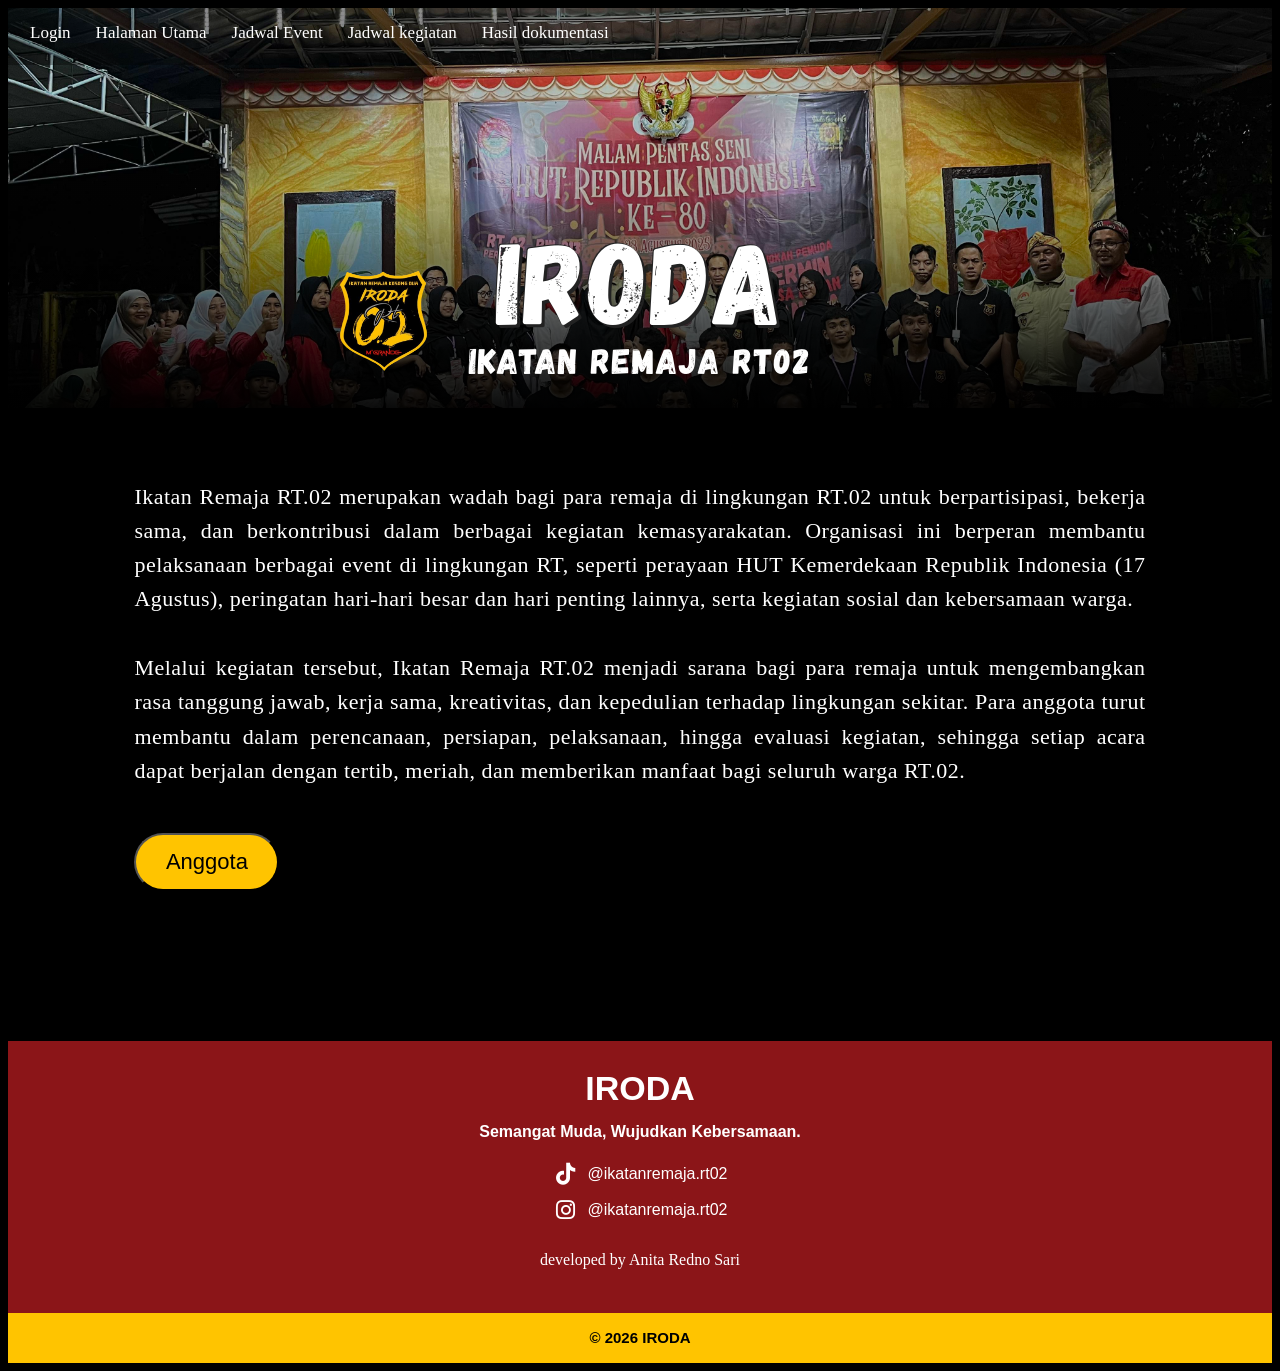
<file: index.html>
<!DOCTYPE html>
<html lang="id">
<head>
    <meta charset="UTF-8">
    <meta name="viewport" content="width=device-width, initial-scale=1.0">

    <title>IRODA - Ikatan Remaja RT.02</title>

    <link rel="stylesheet" href="css/style.css">
    <link
    rel="stylesheet"
    href="https://cdnjs.cloudflare.com/ajax/libs/font-awesome/6.5.2/css/all.min.css"
>
</head>

<body>

    <!-- ================= NAVBAR ================= -->
    <header class="navbar">

    <div class="navbar-scroll">

        <nav class="nav-menu">

            <a href="login.html" id="authButton">
    Login
            </a>

            <a href="index.html" class="active">
                Halaman Utama
            </a>

            <a href="jadwal-event.html">
                Jadwal Event
            </a>

            <a href="jadwal-kegiatan.html">
                Jadwal kegiatan
            </a>

            <a href="dokumentasi.html">
                Hasil dokumentasi
            </a>

        </nav>

    </div>

    </header>
    <!-- ================= HERO ================= -->
    <section class="hero">

        <div class="hero-overlay"></div>

        <div class="hero-content">

            <img
                src="assets/images/logo.png"
                alt="Logo IRODA"
                class="logo"
            >

            <div class="hero-title">
                <h1>IRODA</h1>
                <h2>IKATAN REMAJA RT02</h2>
            </div>

        </div>

    </section>


    <!-- ================= TENTANG IRODA ================= -->
    <main>

        <section class="about">

            <p>
                Ikatan Remaja RT.02 merupakan wadah bagi para remaja di
                lingkungan RT.02 untuk berpartisipasi, bekerja sama, dan
                berkontribusi dalam berbagai kegiatan kemasyarakatan.
                Organisasi ini berperan membantu pelaksanaan berbagai event
                di lingkungan RT, seperti perayaan HUT Kemerdekaan Republik
                Indonesia (17 Agustus), peringatan hari-hari besar dan hari
                penting lainnya, serta kegiatan sosial dan kebersamaan warga.
            </p>

            <p>
                Melalui kegiatan tersebut, Ikatan Remaja RT.02 menjadi sarana
                bagi para remaja untuk mengembangkan rasa tanggung jawab,
                kerja sama, kreativitas, dan kepedulian terhadap lingkungan
                sekitar. Para anggota turut membantu dalam perencanaan,
                persiapan, pelaksanaan, hingga evaluasi kegiatan, sehingga
                setiap acara dapat berjalan dengan tertib, meriah, dan
                memberikan manfaat bagi seluruh warga RT.02.
            </p>


            <!-- ================= BUTTON ================= -->
            <div class="about-buttons">

    <button
    type="button"
    class="btn"
    id="memberButton"
>
    Anggota
    </button>
                
            </div>

        </section>

    </main>
<!-- =========================
     MODAL ANGGOTA
========================= -->

<dialog
    id="memberModal"
    class="member-modal"
>

    <div class="member-box">

        <button
            type="button"
            id="closeMember"
            class="member-close"
            aria-label="Tutup"
        >
            ×
        </button>


        <div class="member-header">

            <img
                src="assets/images/logo.png"
                alt="Logo IRODA"
            >

            <div>

                <h2>
                    IRODA
                </h2>

                <p>
                    IKATAN REMAJA RT02
                </p>

            </div>

        </div>


        <div class="member-content">


            <!-- KETUA -->

            <div class="member-group">

                <h3>
                    KETUA
                </h3>

                <p>
                    Shella
                </p>

            </div>


            <!-- SEKRETARIS -->

            <div class="member-group">

                <h3>
                    SEKRETARIS
                </h3>

                <p>
                    Muthi
                </p>

            </div>

            <!-- ANGGOTA -->

            <div class="member-group">

                <h3>
                    ANGGOTA
                </h3>

                <p>
                    Geva
                </p>
                <p>
                    Bintang
                </p>
                <p>
                    Afan
                </p>
                <p>
                    Rasya
                </p>
                <p>
                    Pian
                </p>
                <p>
                    Tiara
                </p>
                <p>
                    Billy
                </p>
                <p>
                    Nayla
                </p>
                <p>
                    Azam
                </p>
                <p>
                    Yoga
                </p>
                <p>
                    Petra
                </p>
                <p>
                    Eca
                </p>
                <p>
                    Ikhwan
                </p>
                <p>
                    Vina
                </p>
                <p>
                    Mutiara
                </p>
                <p>
                    Senza
                </p>
                <p>
                    Tiara
                </p>
                <p>
                    Siska
                </p>
                <p>
                    Zeni
                </p>

            </div>
            


            <!-- PDD -->

            <div class="member-group">

                <h3>
                    PDD
                </h3>

                <p>
                    Paiz 
                </p>

                <p>
                    Anita
                </p>

                <p>
                    Fajry
                </p>

                <p>
                    Nabil
                </p>
                


            </div>


        </div>

    </div>

</dialog>

<footer class="footer">

    <h2>IRODA</h2>

    <p class="slogan">
        Semangat Muda, Wujudkan Kebersamaan.
    </p>

    <div class="social">

    <a href="https://www.tiktok.com/@ikatanremaja.rt02?_r=1&_t=ZS-98zxFyqkbas"
       class="social-link"
       target="_blank"
       rel="noopener noreferrer">

        <i class="fa-brands fa-tiktok"></i>
        <span>@ikatanremaja.rt02</span>

    </a>


    <a href="https://www.instagram.com/ikatanremaja.rt02?igsh=MWN1enNiNXJneHhqZg==&igsi=MWN1enNiNXJneHhqZg=="
       class="social-link"
       target="_blank"
       rel="noopener noreferrer">

        <i class="fa-brands fa-instagram"></i>
        <span>@ikatanremaja.rt02</span>

    </a>
    <p>
        developed by Anita Redno Sari
    </p>

    </div>

    <div class="copyright">
        © 2026 IRODA
    </div>

</footer>

    <script>
    const authButton = document.getElementById("authButton");

    const isLoggedIn =
        localStorage.getItem("isLoggedIn") === "true";

    if (isLoggedIn) {

        authButton.textContent = "Dashboard";
        authButton.href = "dashboard.html";

    } else {

        authButton.textContent = "Login";
        authButton.href = "login.html";

    }






const memberButton =
    document.getElementById("memberButton");

const memberModal =
    document.getElementById("memberModal");

const closeMember =
    document.getElementById("closeMember");


memberButton.addEventListener(
    "click",
    function () {

        memberModal.showModal();

    }
);


closeMember.addEventListener(
    "click",
    function () {

        memberModal.close();

    }
);


// Klik area luar untuk menutup

memberModal.addEventListener(
    "click",
    function (event) {

        if (
            event.target === memberModal
        ) {

            memberModal.close();

        }

    }
);

    </script>
    
</body>
</html>
</file>
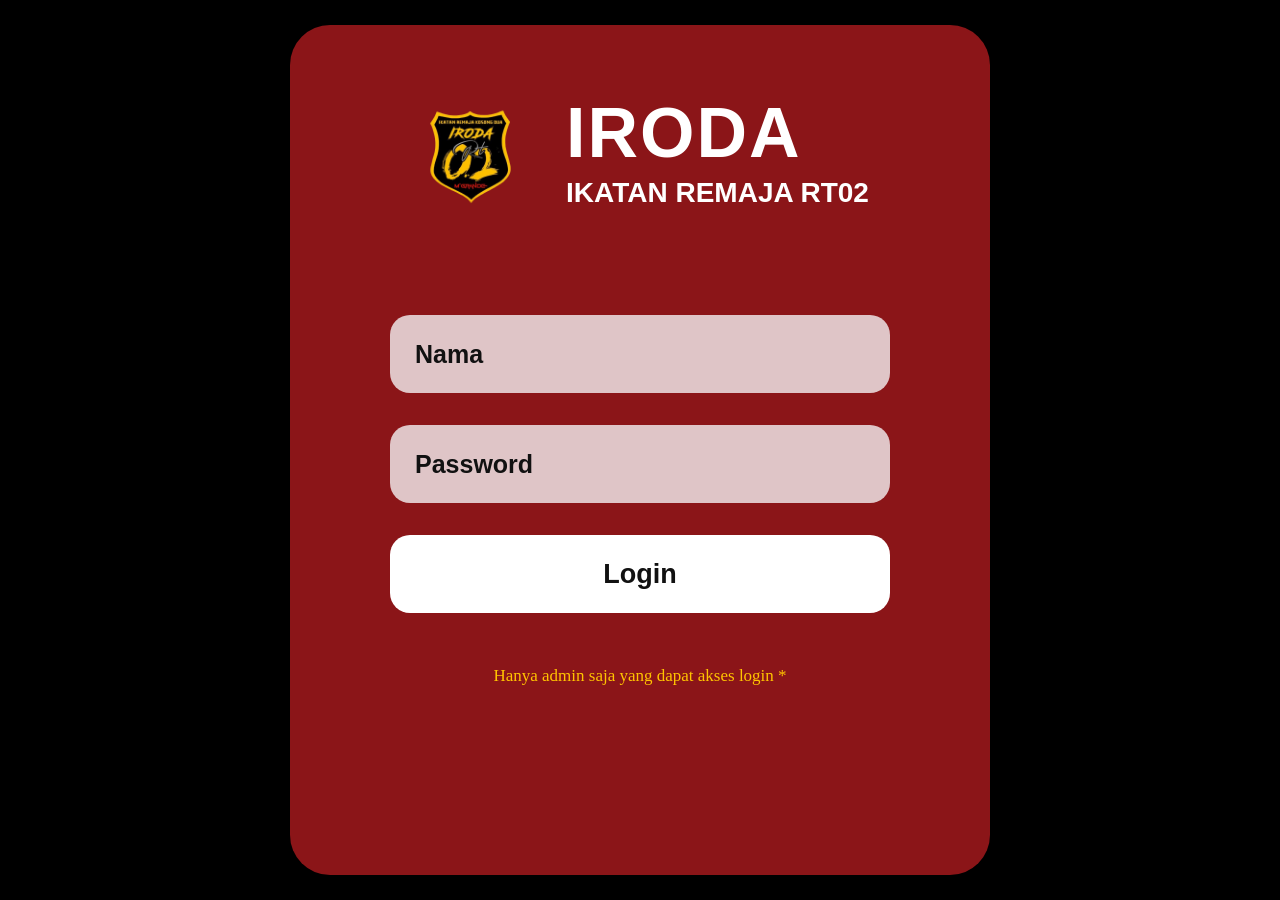
<file: dashboard.html>
<!DOCTYPE html>
<html lang="id">

<head>

    <meta charset="UTF-8">

    <meta
        name="viewport"
        content="width=device-width, initial-scale=1.0"
    >

    <title>Dashboard - IRODA</title>

    <link
        rel="stylesheet"
        href="css/dashboard.css"
    >

    <link
        rel="stylesheet"
        href="https://cdnjs.cloudflare.com/ajax/libs/font-awesome/6.5.2/css/all.min.css"
    >

</head>


<body>

<div class="layout">


    <!-- =========================
         SIDEBAR
    ========================= -->

    <aside class="sidebar">


        <div class="brand">

            <img
                src="assets/images/logo.png"
                alt="Logo IRODA"
            >

            <div class="brand-text">

                <h2>IRODA</h2>

                <span>IKATAN REMAJA RT02</span>

            </div>

        </div>


        <nav>

            <a
                href="dashboard.html"
                class="active"
            >
                <i class="fa-solid fa-house"></i>
                <span>Dashboard</span>
            </a>


            <a href="index.html">

                <i class="fa-solid fa-globe"></i>
                <span>Halaman Utama</span>

            </a>


            <a href="event.html">

                <i class="fa-solid fa-folder"></i>
                <span>Dokumentasi</span>

            </a>

            <a href="jadwal-admin.html">

    <i class="fa-solid fa-calendar-days"></i>

    <span>Jadwal Kegiatan</span>

            </a>
            
        </nav>


        <button
            id="logoutButton"
            class="logout"
        >

            <i class="fa-solid fa-right-from-bracket"></i>

            <span>Logout</span>

        </button>


    </aside>



    <!-- =========================
         CONTENT
    ========================= -->

    <main class="content">


        <!-- HEADER -->

        <header class="topbar">


            <div>

                <h1>Dashboard</h1>

                <p>
                    Kelola dokumentasi IRODA.
                </p>

            </div>


            <div class="admin">

                <div
                    class="avatar"
                    id="avatar"
                >
                    A
                </div>


                <div>

                    <strong id="adminName">
                        Admin
                    </strong>

                    <span>
                        Administrator
                    </span>

                </div>

            </div>


        </header>



        <!-- =========================
             WELCOME
        ========================= -->

        <section class="welcome">

            <span>
                IRODA
            </span>

            <h2>
                Halo, <b id="welcomeName">Admin</b>.
            </h2>

        </section>



        <!-- =========================
             STATISTICS
        ========================= -->

        <section class="stats">

    <div class="stat-card">

        <div class="stat-icon">
            <i class="fa-solid fa-folder"></i>
        </div>

        <div>
            <span>
                Total Event
            </span>

            <strong id="totalEvents">
                0
            </strong>
        </div>

    </div>


    <div class="stat-card">

        <div class="stat-icon">
            <i class="fa-solid fa-calendar-days"></i>
        </div>

        <div>
            <span>
                Total Jadwal
            </span>

            <strong id="totalSchedules">
                0
            </strong>
        </div>

    </div>


    <div class="stat-card">

        <div class="stat-icon">
            <i class="fa-solid fa-calendar"></i>
        </div>

        <div>
            <span>
                Tahun
            </span>

            <strong id="totalYears">
                0
            </strong>
        </div>

    </div>

        </section>


        <!-- =========================
             EVENT TERBARU
        ========================= -->

        <section class="documentation">

    <div class="section-header">

        <div>

            <h2>
                Event Terbaru
            </h2>

            <p>
                Dokumentasi terbaru.
            </p>

        </div>


        <a
            href="event.html"
            class="primary-button"
        >

            <i class="fa-solid fa-folder-open"></i>

            Dokumentasi

        </a>

    </div>


    <div id="recentEvents">

        <div class="loading">
            Memuat event...
        </div>

    </div>

</section>


<!-- =========================
     JADWAL TERBARU
========================= -->

<section class="documentation">

    <div class="section-header">

        <div>

            <h2>
                Jadwal Kegiatan
            </h2>

            <p>
                Jadwal kegiatan IRODA terbaru.
            </p>

        </div>


        <a
            href="jadwal-admin.html"
            class="primary-button"
        >

            <i class="fa-solid fa-calendar-days"></i>

            Jadwal Kegiatan

        </a>

    </div>


    <div id="recentSchedules">

        <div class="loading">
            Memuat jadwal...
        </div>

    </div>

</section>


    </main>


</div>


<script src="js/auth-guard.js"></script>
<script src="js/dashboard.js"></script>

</body>

</html>
</file>
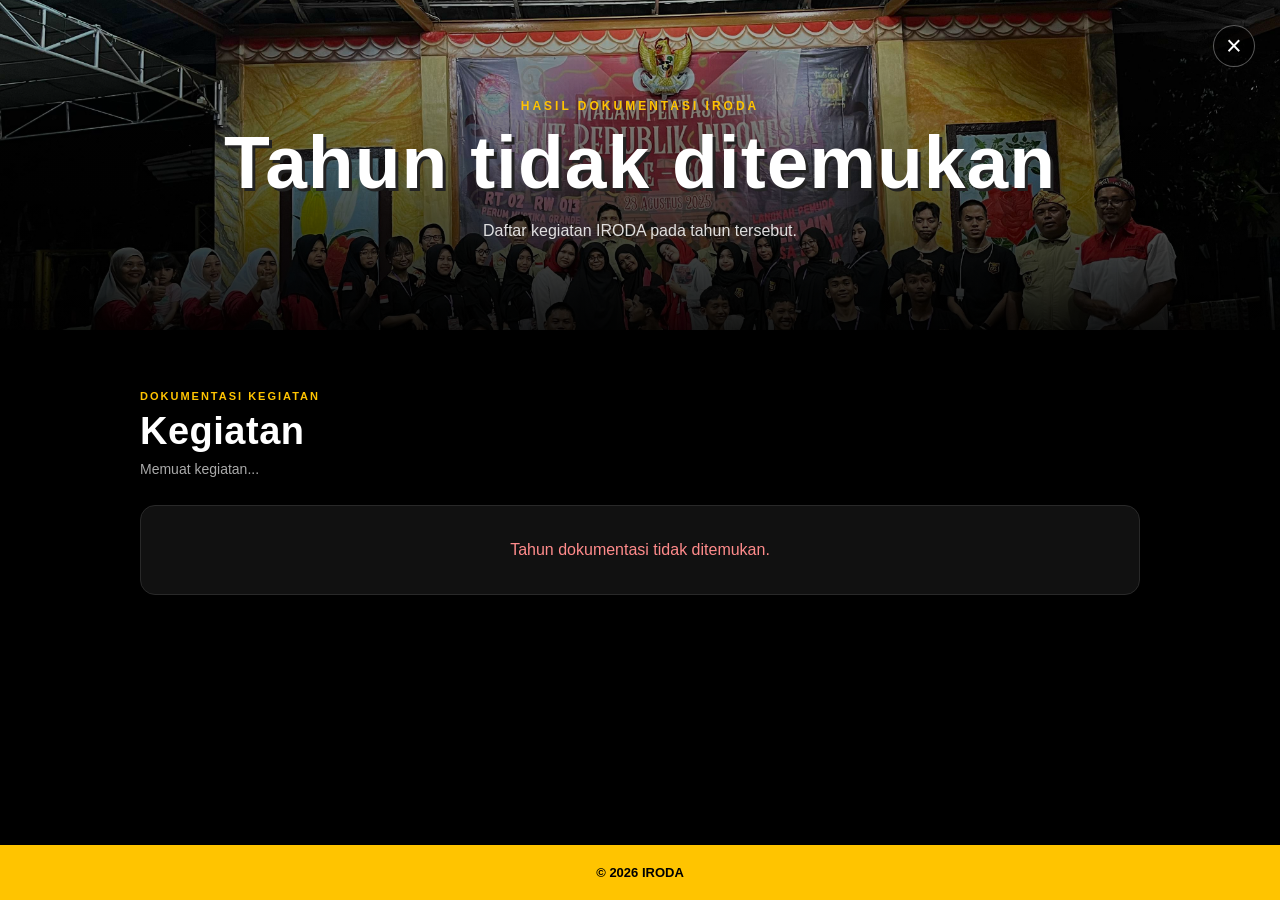
<file: dokumentasi-event.html>
<!DOCTYPE html>
<html lang="id">

<head>
    <meta charset="UTF-8">
    <meta name="viewport" content="width=device-width, initial-scale=1.0">

    <title>Dokumentasi Kegiatan - IRODA</title>

    <link rel="stylesheet" href="css/dokumentasi-event.css">
</head>

<body>

<main>

    <!-- =========================
         HERO
    ========================== -->

    <section class="hero">

        <div class="hero-content">

            <a
    href="index.html"
    class="close-button"
    aria-label="Tutup halaman"
    title="Close Page"
>
    ×
            </a>

            <span class="hero-label">
                HASIL DOKUMENTASI IRODA
            </span>

            <h1 id="yearTitle">
                Dokumentasi Tahun
            </h1>

            <p>
                Daftar kegiatan IRODA pada tahun tersebut.
            </p>

        </div>

    </section>


    <!-- =========================
         EVENTS
    ========================== -->

    <section class="events">

        <div class="section-title">

            <span class="section-label">
                DOKUMENTASI KEGIATAN
            </span>

            <h2>
                Kegiatan
            </h2>

            <p id="eventCount">
                Memuat kegiatan...
            </p>

        </div>


        <div
            id="eventList"
            class="event-list"
        >

            <div class="loading">
                Memuat kegiatan...
            </div>

        </div>

    </section>

</main>


<!-- =========================
     FOOTER
========================== -->

<footer>

    <div class="copyright">
        © 2026 IRODA
    </div>

</footer>


<script src="js/dokumentasi-event.js"></script>

</body>

</html>
</file>
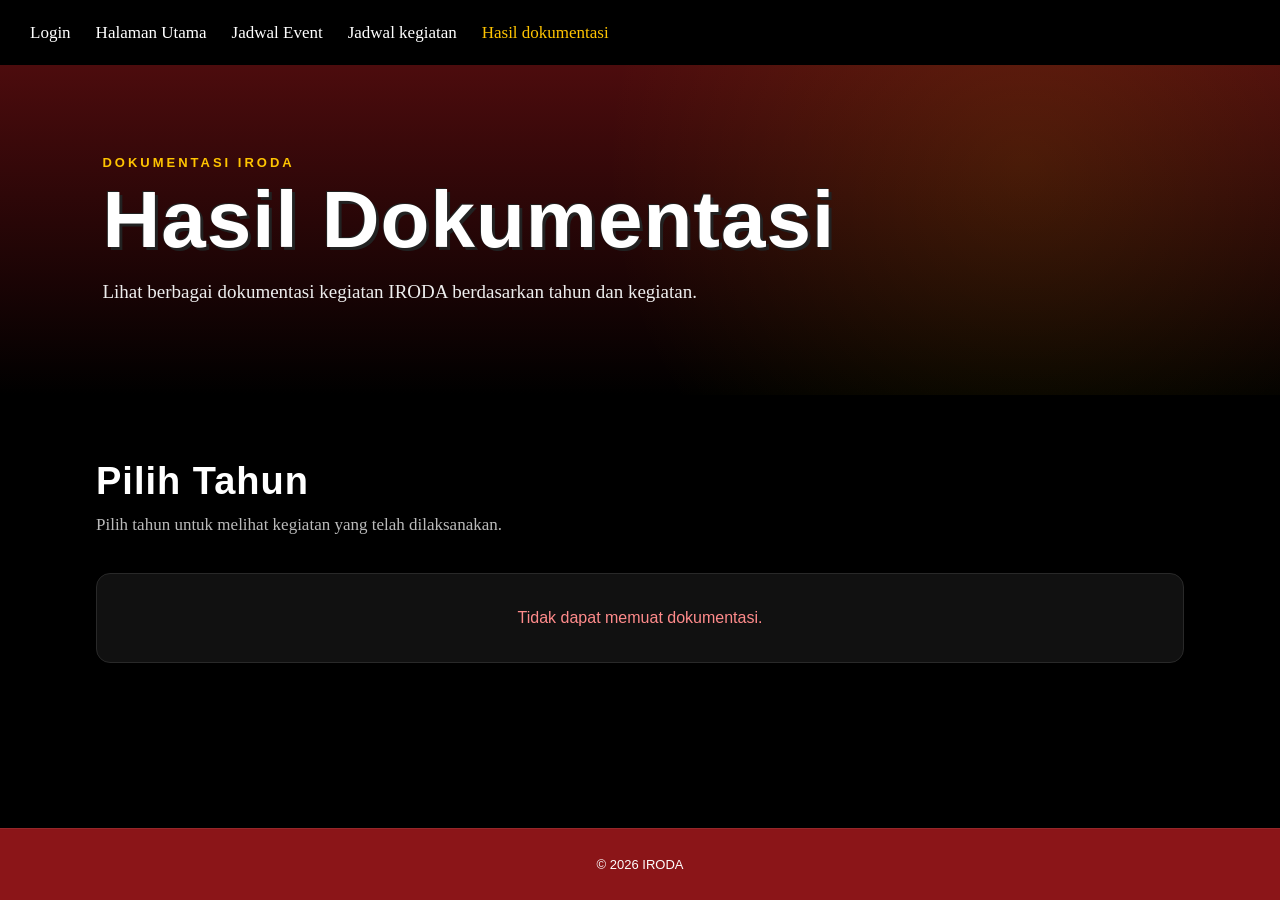
<file: dokumentasi.html>
<!DOCTYPE html>
<html lang="id">
<head>
    <meta charset="UTF-8">
    <meta name="viewport" content="width=device-width, initial-scale=1.0">

    <title>Hasil Dokumentasi - IRODA</title>

    <link rel="stylesheet" href="css/dokumentasi.css">

    <link
        rel="stylesheet"
        href="https://cdnjs.cloudflare.com/ajax/libs/font-awesome/6.5.2/css/all.min.css"
    >
</head>

<body>

<header class="navbar">

    <div class="navbar-scroll">

        <nav class="nav-menu">

            <a href="login.html" id="loginNav">
                Login
            </a>

            <a href="dashboard.html" id="dashboardNav" style="display: none;">
                Dashboard
            </a>

            <a href="index.html">
                Halaman Utama
            </a>

            <a href="jadwal-event.html">
                Jadwal Event
            </a>

            <a href="jadwal-kegiatan.html">
                Jadwal kegiatan
            </a>

            <a href="dokumentasi.html" class="active">
                Hasil dokumentasi
            </a>

        </nav>

    </div>

</header>


<main>

    <section class="hero">

    <div class="hero-content">

        <span class="hero-label">
            DOKUMENTASI IRODA
        </span>

        <h1>
            Hasil Dokumentasi
        </h1>

        <p>
            Lihat berbagai dokumentasi kegiatan
            IRODA berdasarkan tahun dan kegiatan.
        </p>

    </div>

    </section>

    <section class="documentation">

        <div class="section-title">

            <h2>Pilih Tahun</h2>

            <p>
                Pilih tahun untuk melihat kegiatan
                yang telah dilaksanakan.
            </p>

        </div>


        <div
            id="yearList"
            class="year-list"
        >

            <div class="loading">
                Memuat tahun...
            </div>

        </div>

    </section>

</main>


<footer>
    © 2026 IRODA
</footer>


<script src="js/dokumentasi.js"></script>

</body>
</html>
</file>
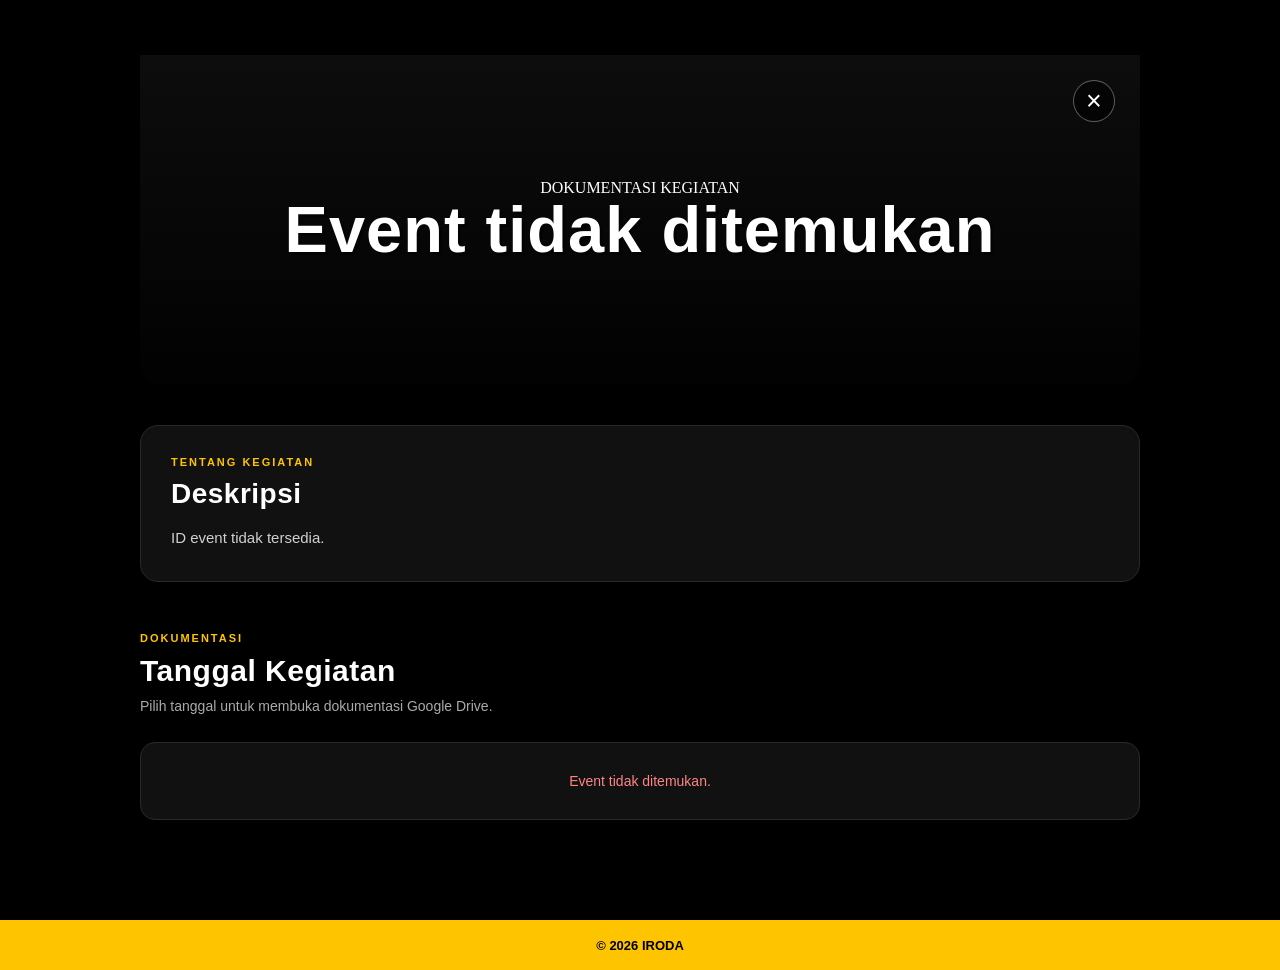
<file: event-detail.html>
<!DOCTYPE html>
<html lang="id">

<head>

    <meta charset="UTF-8">

    <meta
        name="viewport"
        content="width=device-width, initial-scale=1.0"
    >

    <title>Detail Dokumentasi - IRODA</title>


    <!-- CSS -->

    <link
        rel="stylesheet"
        href="css/event-detail.css"
    >


    <!-- FONT AWESOME -->

    <link
        rel="stylesheet"
        href="https://cdnjs.cloudflare.com/ajax/libs/font-awesome/6.5.2/css/all.min.css"
    >

</head>


<body>


    <!-- =========================
         CONTENT
    ========================= -->

    <main>


        <!-- =========================
             EVENT HEADER
        ========================= -->

        <section class="event-header">

    <!-- FOTO EVENT -->
    <div
        id="eventImageContainer"
        class="event-image-container"
    ></div>


    <!-- OVERLAY -->
    <div class="event-image-overlay"></div>


    <!-- TOMBOL KEMBALI -->
    <a
    href="index.html"
    class="back-button"
    aria-label="Tutup halaman"
    title="Close Page"
>
    ×
    </a>


    <!-- HERO CONTENT -->
    <div class="hero-content">

        <span class="hero-label">
            DOKUMENTASI KEGIATAN
        </span>


        <h1 id="eventName">
            Memuat...
        </h1>


        <p id="eventYear">
            -
        </p>

    </div>

        </section>



        <!-- =========================
             DESKRIPSI
        ========================= -->

        <section class="description-card">


            <span class="section-label">

                TENTANG KEGIATAN

            </span>


            <h2>

                Deskripsi

            </h2>


            <p id="eventDescription">

                Memuat deskripsi...

            </p>


        </section>



        <!-- =========================
             DOKUMENTASI
        ========================= -->

        <section class="dates-section">


            <div class="section-header">


                <span class="section-label">

                    DOKUMENTASI

                </span>


                <h2>

                    Tanggal Kegiatan

                </h2>


                <p>

                    Pilih tanggal untuk membuka
                    dokumentasi Google Drive.

                </p>


            </div>



            <!-- =========================
                 LIST TANGGAL
            ========================= -->

            <div
                id="dateList"
                class="date-list"
            >

                <div class="loading">

                    Memuat tanggal...

                </div>

            </div>


        </section>


    </main>



    <!-- =========================
         FOOTER
    ========================= -->

    <footer>

        © 2026 IRODA

    </footer>



    <!-- =========================
         JAVASCRIPT
    ========================= -->

    <script
        src="js/event-detail.js"
    ></script>


</body>

</html>
</file>
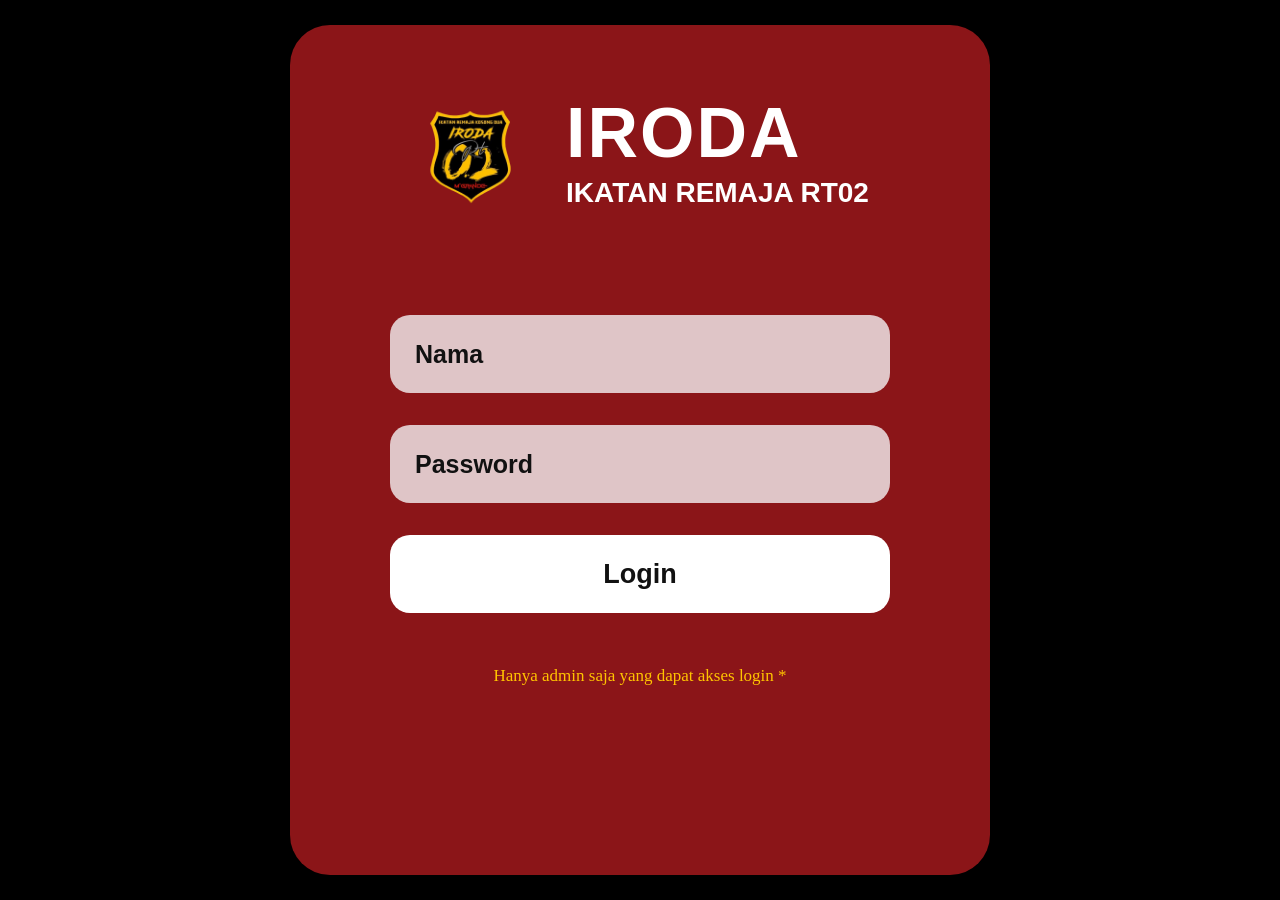
<file: event.html>
<!DOCTYPE html>
<html lang="id">
    
<head>

    <meta charset="UTF-8">

    <meta
        name="viewport"
        content="width=device-width, initial-scale=1.0"
    >

    <title>Dokumentasi Event - IRODA</title>

    <link
        rel="stylesheet"
        href="css/event.css"
    >

    <link
        rel="stylesheet"
        href="https://cdnjs.cloudflare.com/ajax/libs/font-awesome/6.5.2/css/all.min.css"
    >

</head>


<body>

<div class="layout">


    <!-- =========================
     SIDEBAR
========================= -->

<aside class="sidebar">

    <div class="brand">

        <img
            src="assets/images/logo.png"
            alt="Logo IRODA"
        >

        <div class="brand-text">

            <h2>IRODA</h2>

            <span>
                IKATAN REMAJA RT02
            </span>

        </div>

    </div>


    <nav>

        <!-- DASHBOARD -->

        <a href="dashboard.html">

            <i class="fa-solid fa-house"></i>

            <span>
                Dashboard
            </span>

        </a>


        <!-- HALAMAN UTAMA -->

        <a href="index.html">

            <i class="fa-solid fa-globe"></i>

            <span>
                Halaman Utama
            </span>

        </a>


        <!-- DOKUMENTASI -->

        <a
            href="event.html"
            class="active"
        >

            <i class="fa-solid fa-folder"></i>

            <span>
                Dokumentasi
            </span>

        </a>


        <!-- JADWAL KEGIATAN -->

        <a href="jadwal-admin.html">

            <i class="fa-solid fa-calendar-days"></i>

            <span>
                Jadwal Kegiatan
            </span>

        </a>

        

    </nav>
    

    <!-- LOGOUT -->

    <button
        id="logoutButton"
        class="logout"
    >

        <i class="fa-solid fa-right-from-bracket"></i>

        <span>
            Logout
        </span>

    </button>

</aside>



    <!-- =========================
         CONTENT
    ========================= -->

    <main class="content">


        <!-- TOPBAR -->

        <header class="topbar">

            <div>

                <h1>
                    Dokumentasi Event
                </h1>

                <p>
                    Kelola dokumentasi kegiatan IRODA.
                </p>

            </div>


            <div class="admin">

                <div
                    class="avatar"
                    id="avatar"
                >
                    A
                </div>


                <div>

                    <strong id="adminName">
                        Admin
                    </strong>

                    <span>
                        Administrator
                    </span>

                </div>

            </div>

        </header>



        <!-- =========================
             EVENT HEADER
        ========================= -->

        <section class="page-header">

            <div>

                <h2>
                    Daftar Event
                </h2>

                <p>
                    Event akan otomatis diurutkan berdasarkan tanggal kegiatan.
                </p>

            </div>


            <button
                id="addEventButton"
                class="primary-button"
            >

                <i class="fa-solid fa-plus"></i>

                Tambah Event

            </button>

        </section>



        <!-- =========================
             EVENT LIST
        ========================= -->

        <section
            id="eventList"
            class="event-list"
        >

            <div class="loading">
                Memuat event...
            </div>

        </section>


    </main>

</div>



<!-- =========================
     MODAL EVENT
========================= -->

<div
    id="eventModal"
    class="modal"
>

    <div class="modal-box">


        <!-- MODAL HEADER -->

        <div class="modal-header">

            <div>

                <h2 id="modalTitle">
                    Tambah Event
                </h2>

                <p id="modalSubtitle">
                    Buat dokumentasi kegiatan baru.
                </p>

            </div>


            <button
                id="closeModal"
                class="close-button"
                type="button"
            >
                ×
            </button>

        </div>



        <!-- =========================
             FORM
        ========================= -->

        <form id="eventForm">


            <!-- ID EVENT -->

            <input
                type="hidden"
                id="eventId"
                value=""
            >


            <!-- =========================
                 TAHUN
            ========================= -->

            <div class="form-group">

                <label for="year">
                    Tahun
                </label>

                <input
                    type="number"
                    id="year"
                    min="2000"
                    max="2100"
                    required
                >

            </div>



            <!-- =========================
                 NAMA
            ========================= -->

            <div class="form-group">

                <label for="name">
                    Nama Kegiatan
                </label>

                <input
                    type="text"
                    id="name"
                    placeholder="Contoh: HUT Kemerdekaan"
                    required
                >

            </div>



            <!-- =========================
                 FOTO
            ========================= -->

            <div class="form-group">

                <label for="eventImage">
                    Foto Kegiatan
                </label>


                <input
                    type="file"
                    id="eventImage"
                    accept="image/*"
                >


                <small id="imageHelp">
                    Foto bersifat opsional.
                </small>


                <!-- FOTO LAMA -->

                <div
                    id="currentImage"
                    style="display:none;"
                >

                    <p>
                        Foto saat ini:
                    </p>


                    <img
                        id="currentImagePreview"
                        src=""
                        alt="Foto event"
                        style="
                            width:100%;
                            max-width:500px;
                            height:260px;
                            object-fit:cover;
                            border-radius:12px;
                            margin-top:8px;
                        "
                    >


                    <label
                        style="
                            display:block;
                            margin-top:10px;
                        "
                    >

                        <input
                            type="checkbox"
                            id="removeImage"
                        >

                        Hapus foto lama

                    </label>

                </div>


                <!-- FOTO BARU -->

                <div
                    id="imagePreview"
                    class="image-preview"
                ></div>

            </div>



            <!-- =========================
                 DESKRIPSI
            ========================= -->

            <div class="form-group">

                <label for="description">
                    Deskripsi
                </label>


                <textarea
                    id="description"
                    rows="4"
                    placeholder="Deskripsi kegiatan..."
                ></textarea>

            </div>



            <!-- =========================
                 TANGGAL
            ========================= -->

            <div class="form-group">

                <div class="date-title">

                    <label>
                        Tanggal & Link Google Drive
                    </label>


                    <button
                        type="button"
                        id="addDateButton"
                        class="small-button"
                    >

                        <i class="fa-solid fa-plus"></i>

                        Tambah Tanggal

                    </button>

                </div>


                <div id="dateList"></div>


                <small>
                    Minimal satu tanggal dan link harus ada.
                    Kamu bisa mengubah, menghapus, atau menambah tanggal.
                </small>

            </div>



            <!-- =========================
                 MESSAGE
            ========================= -->

            <p id="formMessage"></p>



            <!-- =========================
                 ACTION
            ========================= -->

            <div class="modal-actions">

                <button
                    type="button"
                    id="cancelButton"
                    class="cancel-button"
                >
                    Batal
                </button>


                <button
                    type="submit"
                    class="primary-button"
                >

                    <i class="fa-solid fa-floppy-disk"></i>

                    <span id="saveButtonText">
                        Simpan Event
                    </span>

                </button>

            </div>


        </form>

    </div>

</div>

    <script src="js/auth-guard.js"></script>
    <script src="./js/event.js?v=2"></script>

</body>

</html>
</file>
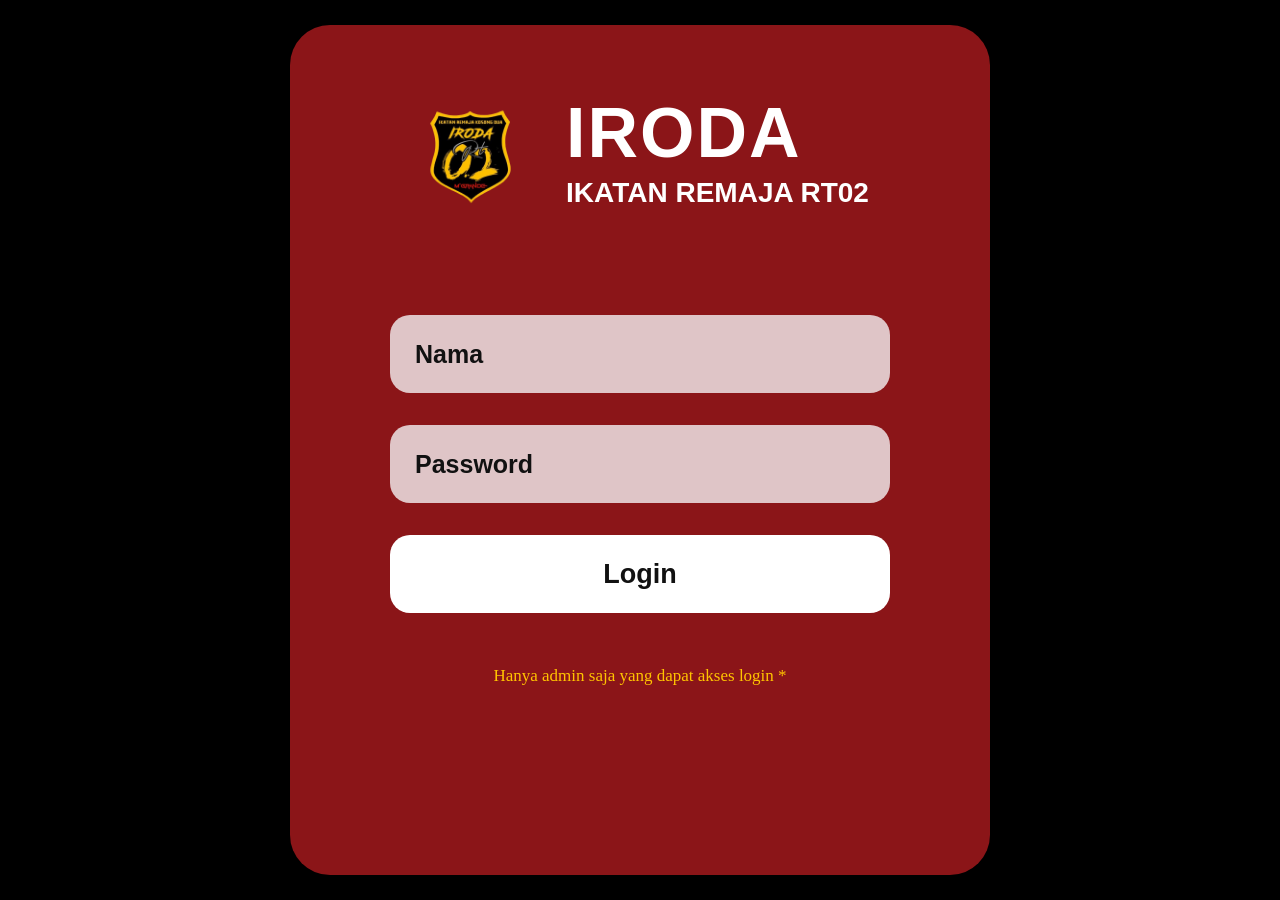
<file: jadwal-admin.html>
<!DOCTYPE html>
<html lang="id">

<head>

    <meta charset="UTF-8">

    <meta
        name="viewport"
        content="width=device-width, initial-scale=1.0"
    >

    <title>Jadwal Kegiatan - Dashboard IRODA</title>

    <link
        rel="stylesheet"
        href="css/jadwal-admin.css"
    >

    <link
        rel="stylesheet"
        href="https://cdnjs.cloudflare.com/ajax/libs/font-awesome/6.5.2/css/all.min.css"
    >

</head>


<body>

<div class="layout">


    <!-- =========================
         SIDEBAR
    ========================= -->

    <aside class="sidebar">


        <div class="brand">

            <img
                src="assets/images/logo.png"
                alt="Logo IRODA"
            >

            <div class="brand-text">

                <h2>IRODA</h2>

                <span>IKATAN REMAJA RT02</span>

            </div>

        </div>


        <nav>

            <a href="dashboard.html">

                <i class="fa-solid fa-house"></i>

                <span>Dashboard</span>

            </a>


            <a href="index.html">

                <i class="fa-solid fa-globe"></i>

                <span>Halaman Utama</span>

            </a>


            <a href="event.html">

                <i class="fa-solid fa-folder"></i>

                <span>Dokumentasi</span>

            </a>


            <a
                href="jadwal-admin.html"
                class="active"
            >

                <i class="fa-solid fa-calendar-days"></i>

                <span>Jadwal Kegiatan</span>

            </a>

        </nav>


        <button
            id="logoutButton"
            class="logout"
        >

            <i class="fa-solid fa-right-from-bracket"></i>

            <span>Logout</span>

        </button>

    </aside>



    <!-- =========================
         CONTENT
    ========================= -->

    <main class="content">


        <!-- TOPBAR -->

        <header class="topbar">

            <div>

                <h1>Jadwal Kegiatan</h1>

                <p>
                    Kelola jadwal kegiatan IRODA.
                </p>

            </div>


            <div class="admin">

                <div
                    class="avatar"
                    id="avatar"
                >
                    A
                </div>


                <div>

                    <strong id="adminName">
                        Admin
                    </strong>

                    <span>
                        Administrator
                    </span>

                </div>

            </div>

        </header>



        <!-- =========================
             JADWAL
        ========================= -->

        <section class="schedule-section">


            <div class="section-header">

                <div>

                    <span class="section-label">
                        KEGIATAN
                    </span>

                    <h2>
                        Daftar Jadwal
                    </h2>

                    <p>
                        Tambahkan dan kelola jadwal kegiatan IRODA.
                    </p>

                </div>


                <button
                    type="button"
                    id="addScheduleButton"
                    class="primary-button"
                >

                    <i class="fa-solid fa-plus"></i>

                    Tambah Jadwal

                </button>

            </div>



            <!-- =========================
                 TABLE
            ========================= -->

            <div class="table-card">

                <div
                    id="scheduleTable"
                    class="schedule-table"
                >

                    <div class="loading">
                        Memuat jadwal...
                    </div>

                </div>

            </div>

        </section>

    </main>

</div>



<!-- =========================
     MODAL
========================== -->

<div
    id="scheduleModal"
    class="modal"
    hidden
>

    <div class="modal-overlay"></div>


    <div class="modal-box">


        <div class="modal-header">

            <div>

                <span class="section-label">
                    JADWAL
                </span>

                <h2 id="modalTitle">
                    Tambah Jadwal
                </h2>

            </div>


            <button
                type="button"
                id="closeModal"
                class="close-modal"
                aria-label="Tutup"
            >
                ×
            </button>

        </div>



        <!-- FORM -->

        <form id="scheduleForm">


            <input
                type="hidden"
                id="scheduleId"
            >


            <div class="form-group">

                <label for="title">
                    Judul Kegiatan
                </label>

                <input
                    type="text"
                    id="title"
                    placeholder="Contoh: Rapat Pengurus"
                    required
                >

            </div>


            <div class="form-row">


                <div class="form-group">

                    <label for="scheduleDate">
                        Tanggal
                    </label>

                    <input
                        type="date"
                        id="scheduleDate"
                        required
                    >

                </div>


                <div class="form-group">

                    <label for="scheduleTime">
                        Jam
                    </label>

                    <input
                        type="time"
                        id="scheduleTime"
                    >

                </div>

            </div>


            <div class="form-group">

                <label for="location">
                    Lokasi
                </label>

                <input
                    type="text"
                    id="location"
                    placeholder="Contoh: Rumah Ketua RT"
                >

            </div>


            <div class="form-group">

                <label for="description">
                    Keterangan
                </label>

                <textarea
                    id="description"
                    rows="4"
                    placeholder="Keterangan kegiatan..."
                ></textarea>

            </div>


            <div class="form-actions">



                <button
                    type="submit"
                    id="saveButton"
                    class="primary-button"
                >

                    <i class="fa-solid fa-floppy-disk"></i>

                    Simpan

                </button>

            </div>


        </form>

    </div>

</div>


<script src="js/auth-guard.js"></script>
<script src="js/jadwal-admin.js"></script>

</body>

</html>
</file>
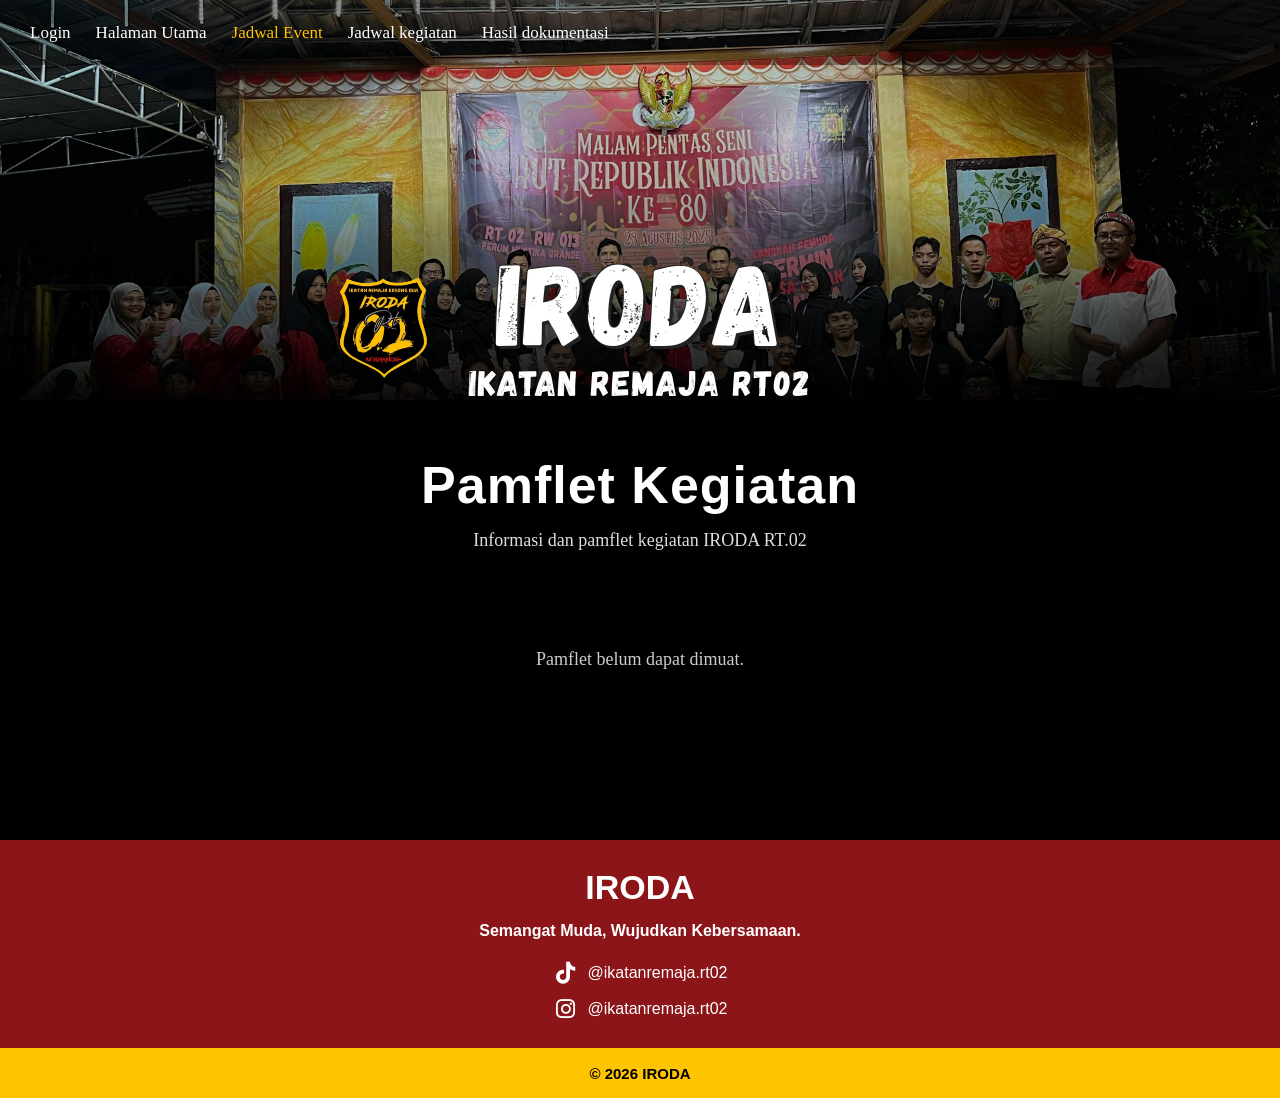
<file: jadwal-event.html>
<!DOCTYPE html>
<html lang="id">

<head>

    <meta charset="UTF-8">

    <meta
        name="viewport"
        content="width=device-width, initial-scale=1.0"
    >

    <title>IRODA - Jadwal Event</title>

    <link
        rel="stylesheet"
        href="css/jadwal-event.css"
    >

    <link
        rel="stylesheet"
        href="https://cdnjs.cloudflare.com/ajax/libs/font-awesome/6.5.2/css/all.min.css"
    >

</head>


<body>


    <!-- =========================
         NAVBAR
    ========================= -->

    <header class="navbar">

        <div class="navbar-scroll">

            <nav class="nav-menu">

                <a
                    href="login.html"
                    id="authButton"
                >
                    Login
                </a>

                <a href="index.html">
                    Halaman Utama
                </a>

                <a
                    href="jadwal-event.html"
                    class="active"
                >
                    Jadwal Event
                </a>

                <a href="jadwal-kegiatan.html">
                    Jadwal kegiatan
                </a>

                <a href="dokumentasi.html">
                    Hasil dokumentasi
                </a>

            </nav>

        </div>

    </header>



    <!-- =========================
         HERO
    ========================= -->

    <section class="hero">

        <div class="hero-overlay"></div>

        <div class="hero-content">

            <img
                src="assets/images/logo.png"
                alt="Logo IRODA"
                class="logo"
            >

            <div class="hero-title">

                <h1>IRODA</h1>

                <h2>
                    IKATAN REMAJA RT02
                </h2>

            </div>

        </div>

    </section>



    <!-- =========================
         MAIN
    ========================= -->

    <main>


        <!-- =========================
             JUDUL
        ========================= -->

        <section class="pamphlet-section">

            <div class="section-header">

                <h2>
                    Pamflet Kegiatan
                </h2>

                <p>
                    Informasi dan pamflet kegiatan IRODA RT.02
                </p>

            </div>



            <!-- =========================
                 STATUS
            ========================= -->

            <div
                id="pamphletStatus"
                class="pamphlet-status"
            >
                Memuat pamflet...
            </div>



            <!-- =========================
                 PAMFLET
            ========================= -->

            <div
                id="pamphletContainer"
                class="pamphlet-container"
            >
            </div>

        </section>

    </main>



    <!-- =========================
         FOOTER
    ========================= -->

    <footer class="footer">

        <h2>IRODA</h2>

        <p class="slogan">
            Semangat Muda, Wujudkan Kebersamaan.
        </p>


        <div class="social">

            <a
                href="https://www.tiktok.com/@ikatanremaja.rt02?_r=1&_t=ZS-98zxFyqkbas"
                class="social-link"
                target="_blank"
                rel="noopener noreferrer"
            >

                <i class="fa-brands fa-tiktok"></i>

                <span>
                    @ikatanremaja.rt02
                </span>

            </a>


            <a
                href="https://www.instagram.com/ikatanremaja.rt02?igsh=MWN1enNiNXJneHhqZg==&igsi=MWN1enNiNXJneHhqZg=="
                class="social-link"
                target="_blank"
                rel="noopener noreferrer"
            >

                <i class="fa-brands fa-instagram"></i>

                <span>
                    @ikatanremaja.rt02
                </span>

            </a>

        </div>


        <div class="copyright">
            © 2026 IRODA
        </div>

    </footer>



    <!-- =========================
         JAVASCRIPT
    ========================= -->

    <script>

        // ==================================================
        // LOGIN / DASHBOARD
        // ==================================================

        const authButton =
            document.getElementById("authButton");


        const isLoggedIn =
            localStorage.getItem("isLoggedIn") === "true";


        if (isLoggedIn) {

            authButton.textContent =
                "Dashboard";

            authButton.href =
                "dashboard.html";

        } else {

            authButton.textContent =
                "Login";

            authButton.href =
                "login.html";

        }



        // ==================================================
        // API APPS SCRIPT
        // ==================================================

        const PAMPHLET_API_URL =
            "https://script.google.com/macros/s/AKfycby9YqSJz1FjYPKk7fOVVMgG_z7OZS8DGd9D47Q0wWixOROD7omylyUvS-NAeGGy7I76TQ/exec";



        // ==================================================
        // ELEMENT
        // ==================================================

        const pamphletContainer =
            document.getElementById(
                "pamphletContainer"
            );


        const pamphletStatus =
            document.getElementById(
                "pamphletStatus"
            );



        // ==================================================
        // LOAD PAMFLET
        // ==================================================

        async function loadPamphlets() {

            try {

                const response =
                    await fetch(
                        PAMPHLET_API_URL
                    );


                if (!response.ok) {

                    throw new Error(
                        "Gagal menghubungi server"
                    );

                }


                const data =
                    await response.json();



                // ==========================
                // CEK RESPONSE
                // ==========================

                if (
                    !data.success
                ) {

                    throw new Error(
                        data.message ||
                        "Gagal mengambil data pamflet"
                    );

                }


                const pamphlets =
                    Array.isArray(
                        data.pamphlets
                    )
                        ? data.pamphlets
                        : [];



                // ==========================
                // KOSONG
                // ==========================

                if (
                    pamphlets.length === 0
                ) {

                    pamphletStatus.textContent =
                        "Belum ada pamflet kegiatan.";

                    return;

                }



                // ==========================
                // HAPUS STATUS
                // ==========================

                pamphletStatus.style.display =
                    "none";



                // ==========================
                // TAMPILKAN PAMFLET
                // ==========================

                pamphlets.forEach(
                    function (pamphlet) {

                        const card =
                            document.createElement(
                                "div"
                            );

                        card.className =
                            "pamphlet-card";



                        const image =
                            document.createElement(
                                "img"
                            );

                        image.src =
    pamphlet.thumbnail;

                        image.alt =
                            pamphlet.name ||
                            "Pamflet kegiatan IRODA";

                        image.loading =
                            "lazy";



                        // ==========================
                        // LINK GAMBAR
                        // ==========================

                        const link =
                            document.createElement(
                                "a"
                            );

                        link.href =
                            pamphlet.url;

                        link.target =
                            "_blank";

                        link.rel =
                            "noopener noreferrer";



                        link.appendChild(
                            image
                        );


                        card.appendChild(
                            link
                        );


                        pamphletContainer.appendChild(
                            card
                        );

                    }
                );


            } catch (error) {

                console.error(
                    "Pamflet error:",
                    error
                );


                pamphletStatus.textContent =
                    "Pamflet belum dapat dimuat.";

            }

        }



        // ==================================================
        // JALANKAN
        // ==================================================

        loadPamphlets();

    </script>


</body>

</html>
</file>
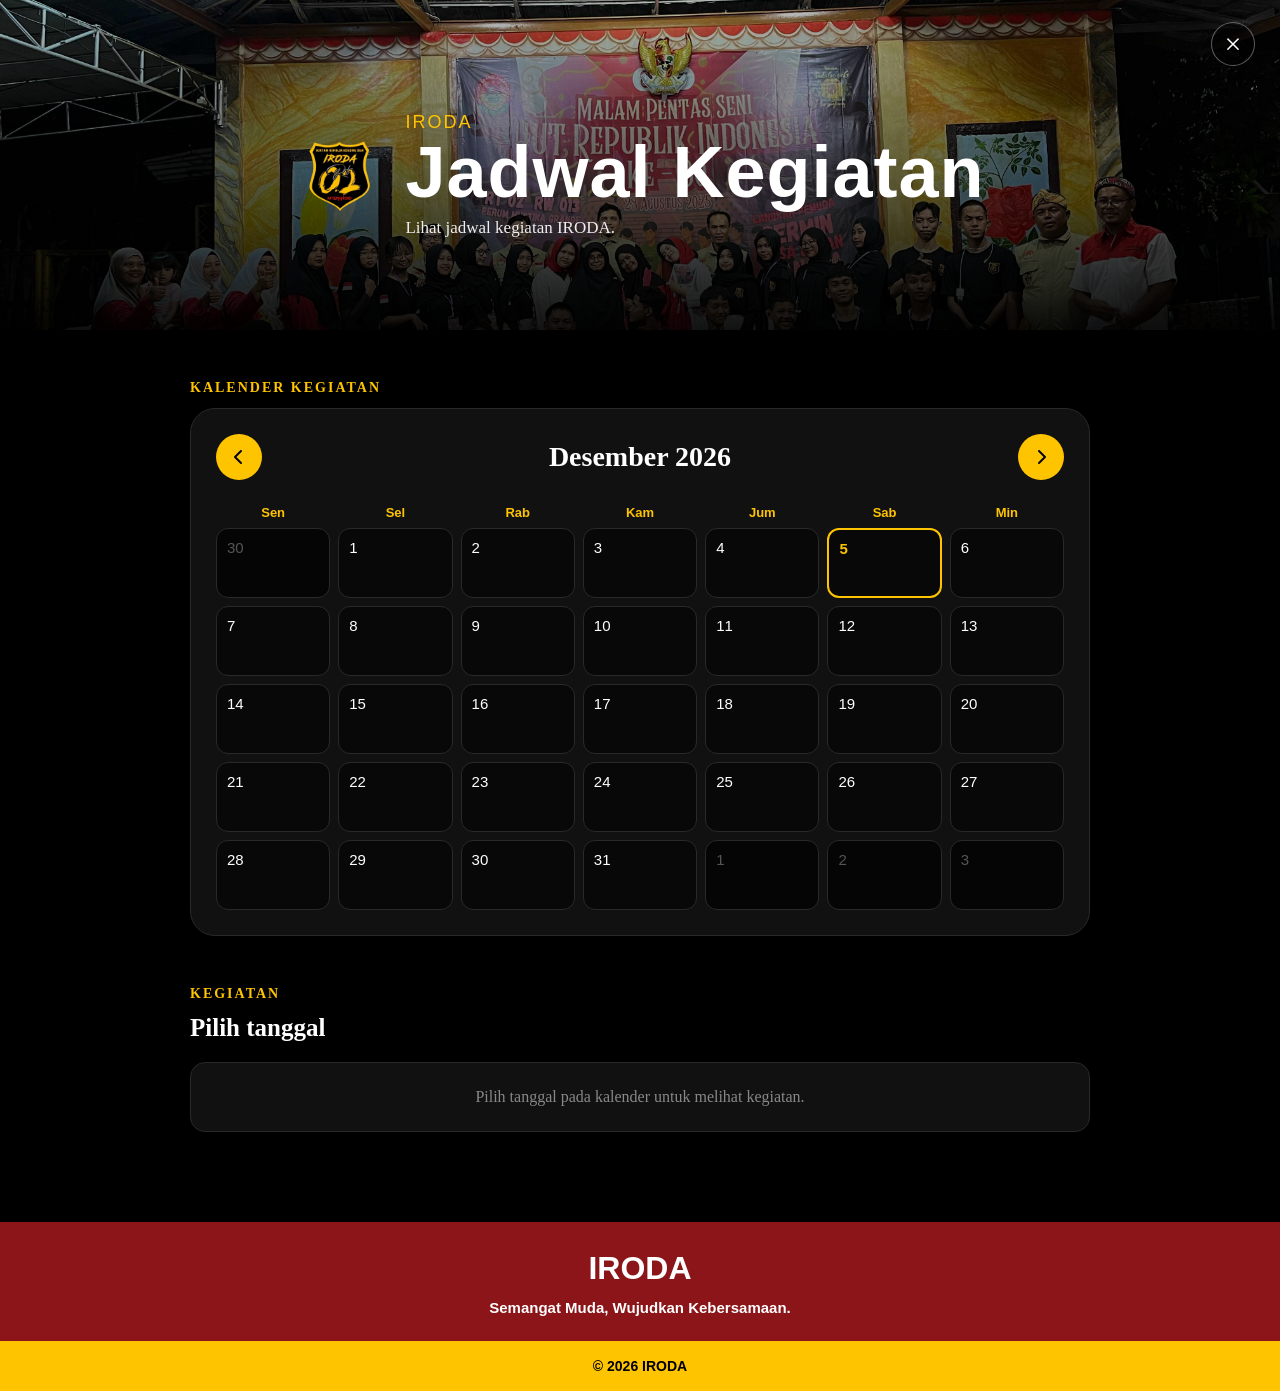
<file: jadwal-kegiatan.html>
<!DOCTYPE html>
<html lang="id">

<head>

    <meta charset="UTF-8">

    <meta
        name="viewport"
        content="width=device-width, initial-scale=1.0"
    >

    <title>Jadwal Kegiatan - IRODA</title>

    <link
        rel="stylesheet"
        href="css/jadwal-kegiatan.css"
    >

    <link
        rel="stylesheet"
        href="https://cdnjs.cloudflare.com/ajax/libs/font-awesome/6.5.2/css/all.min.css"
    >

</head>


<body>


<main>


    <!-- =========================
         HEADER
    ========================== -->

    <section class="schedule-header">

        <a
            href="index.html"
            class="close-button"
            aria-label="Kembali ke halaman utama"
            title="Kembali"
        >
            ×
        </a>


        <div class="header-content">

            <img
                src="assets/images/logo.png"
                alt="Logo IRODA"
                class="schedule-logo"
            >


            <div>

                <span class="header-label">
                    IRODA
                </span>

                <h1>
                    Jadwal Kegiatan
                </h1>

                <p>
                    Lihat jadwal kegiatan IRODA.
                </p>

            </div>

        </div>

    </section>



    <!-- =========================
         KALENDER
    ========================== -->

    <section class="calendar-section">


        <div class="section-label">
            KALENDER KEGIATAN
        </div>


        <div class="calendar-card">


            <!-- =====================
                 CALENDAR HEADER
            ====================== -->

            <div class="calendar-header">


                <button
                    type="button"
                    id="prevMonth"
                    class="month-button"
                    aria-label="Bulan sebelumnya"
                >

                    <i class="fa-solid fa-chevron-left"></i>

                </button>


                <div class="month-title">

                    <h2 id="monthTitle">
                        Januari 2026
                    </h2>

                </div>


                <button
                    type="button"
                    id="nextMonth"
                    class="month-button"
                    aria-label="Bulan berikutnya"
                >

                    <i class="fa-solid fa-chevron-right"></i>

                </button>


            </div>



            <!-- =====================
                 DAYS
            ====================== -->

            <div
                class="calendar-weekdays"
                aria-hidden="true"
            >

                <span>Sen</span>
                <span>Sel</span>
                <span>Rab</span>
                <span>Kam</span>
                <span>Jum</span>
                <span>Sab</span>
                <span>Min</span>

            </div>



            <!-- =====================
                 CALENDAR GRID
            ====================== -->

            <div
                id="calendarGrid"
                class="calendar-grid"
                role="grid"
                aria-label="Kalender kegiatan"
            ></div>


        </div>


    </section>



    <!-- =========================
         DETAIL KEGIATAN
    ========================== -->

    <section class="activity-section">


        <div class="section-label">
            KEGIATAN
        </div>


        <div
            id="selectedDateTitle"
            class="selected-date-title"
        >
            Pilih tanggal
        </div>


        <div
            id="activityList"
            class="activity-list"
        >

            <div class="empty-activity">

                Pilih tanggal pada kalender
                untuk melihat kegiatan.

            </div>

        </div>


    </section>


</main>



<!-- =========================
     FOOTER
========================== -->

<footer class="footer">

    <h2>
        IRODA
    </h2>


    <p>
        Semangat Muda, Wujudkan Kebersamaan.
    </p>


    <div class="copyright">
        © 2026 IRODA
    </div>

</footer>



<script src="js/jadwal-kegiatan.js"></script>

</body>

</html>
</file>
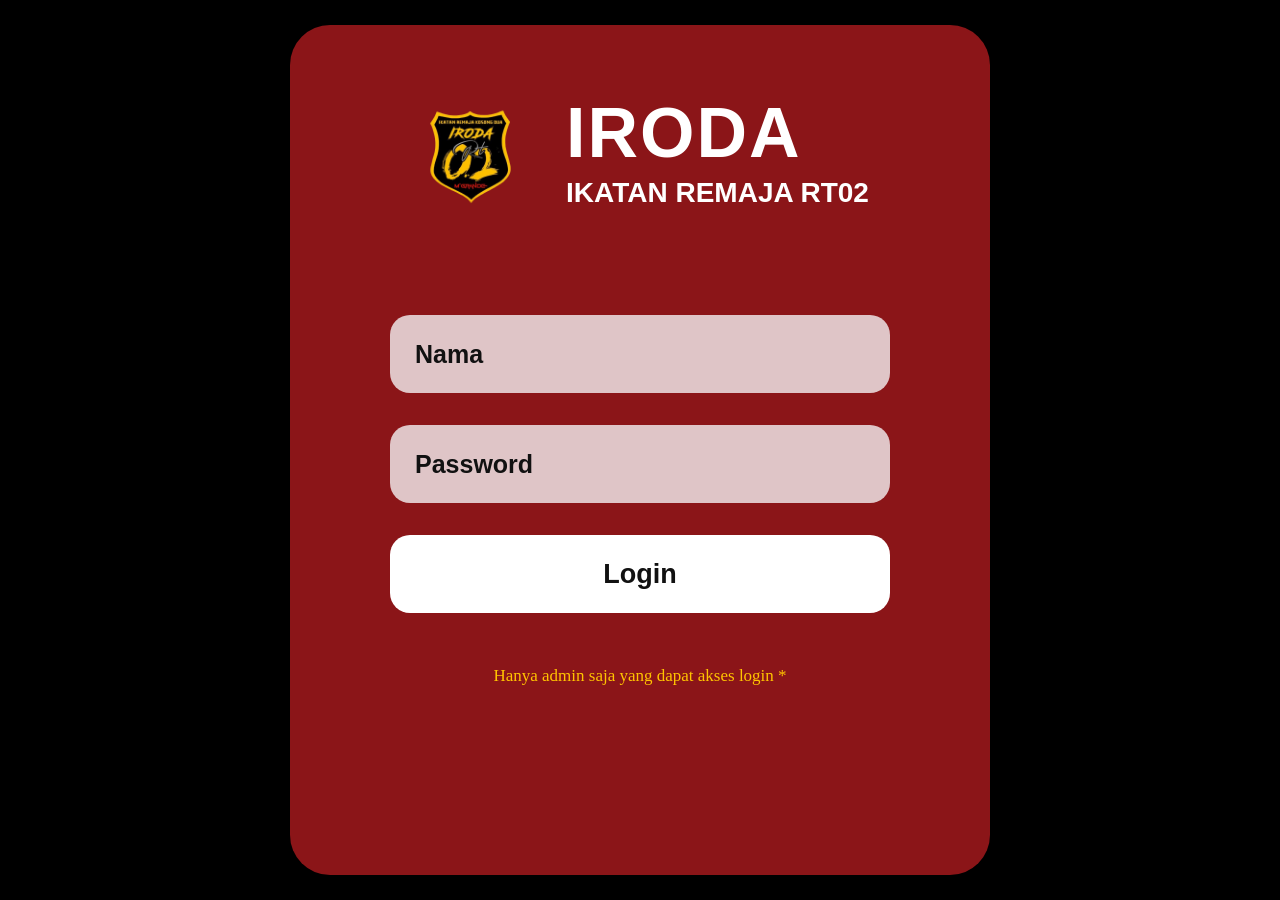
<file: login.html>
<!DOCTYPE html>
<html lang="id">
<head>
    <meta charset="UTF-8">
    <meta name="viewport" content="width=device-width, initial-scale=1.0">

    <title>Login - IRODA</title>

    <link rel="stylesheet" href="css/login.css">
</head>

<body>

    <div class="login-container">

        <!-- LOGO + JUDUL -->
        <div class="brand">

            <img
                src="assets/images/logo.png"
                alt="Logo IRODA"
                class="logo"
            >

            <div class="brand-text">
                <h1>IRODA</h1>
                <h2>IKATAN REMAJA RT02</h2>
            </div>

        </div>


        <!-- FORM LOGIN -->
        <form id="loginForm">

            <div class="input-group">
                <input
                    type="text"
                    id="name"
                    placeholder="Nama"
                    required
                >
            </div>

            <div class="input-group">
                <input
                    type="password"
                    id="password"
                    placeholder="Password"
                    required
                >
            </div>

            <button type="submit" class="login-button">
                Login
            </button>

            <p id="message"></p>

        </form>


        <!-- KETERANGAN -->
        <p class="admin-info">
            Hanya admin saja yang dapat akses login *
        </p>

    </div>


    <script src="js/login.js"></script>

</body>
</html>
</file>
<file: css/style.css>
@font-face {
font-family: Gagalin;
src: url("../assets/fonts/Gagalin-Regular.otf");
}

.hero-title h1,
.hero-title h2 {
font-family: Gagalin !important;
}

/* =========================================
RESET
========================================= */

{
margin: 0;
padding: 0;
box-sizing: border-box;
}


html {
scroll-behavior: smooth;
overflow-x: hidden;
}

body {
background: #000;
color: #fff;

font-family:  
    Georgia,  
    "Times New Roman",  
    serif;  

overflow-x: hidden;  

min-height: 100vh;  

display: flex;  
flex-direction: column;

}

/* =========================================
MAIN
========================================= */

main {
flex: 1;
}

/* =========================================
NAVBAR
========================================= */

.navbar {
position: absolute;

top: 0;  
left: 0;  

width: 100%;  
height: 65px;  

z-index: 100;  

background: rgba(0, 0, 0, 0.35);  

overflow: hidden;

}

/* =========================================
NAVBAR SCROLL
HANYA BAGIAN INI YANG BISA DI-SWIPE
========================================= */

.navbar-scroll {
width: 100%;
height: 65px;

overflow-x: auto;  
overflow-y: hidden;  

white-space: nowrap;  

scrollbar-width: none;  

-webkit-overflow-scrolling: touch;

}

.navbar-scroll::-webkit-scrollbar {
display: none;

width: 0;  
height: 0;

}

/* =========================================
MENU NAVBAR
========================================= */

.nav-menu {
display: inline-flex;

align-items: center;  

flex-wrap: nowrap;  

gap: 25px;  

height: 65px;  

width: max-content;  

min-width: 100%;  

padding: 0 30px;

}

/* =========================================
LINK NAVBAR
========================================= */

.nav-menu a {
display: block;

flex: 0 0 auto;  

color: #fff;  

text-decoration: none;  

font-size: 17px;  

white-space: nowrap;  

padding: 5px 0;  

transition: color 0.3s ease;

}

.nav-menu a:hover {
color: #ffc400;
}

.nav-menu a.active {
color: #fff;
}


    


/* =========================================
   HERO
========================================= */

.hero {
    position: relative;

    height: 400px;

    background-image:
        url("../assets/images/foto.jpg");

    background-size: cover;

    background-position: center;

    display: flex;

    align-items: center;

    justify-content: center;

    overflow: hidden;
}


/* =========================================
   HERO OVERLAY
========================================= */

.hero-overlay {
    position: absolute;

    inset: 0;

    background:
        linear-gradient(
            to bottom,
            rgba(0, 0, 0, 0.15) 0%,
            rgba(0, 0, 0, 0.25) 45%,
            rgba(0, 0, 0, 0.95) 100%
        );
}


/* =========================================
   HERO CONTENT
========================================= */

.hero-content {
    position: absolute;

    z-index: 2;

    left: 50%;
    bottom: 0;

    transform: translateX(-50%);

    width: auto;

    min-width: 0;

    margin: 0;
}


.hero-title {
    position: relative;

    text-align: center;

    min-width: 0;

    width: max-content;
}


/* =========================================
   LOGO
========================================= */

.logo {
    position: absolute;

    width: 130px;

    height: auto;

    object-fit: contain;

    right: calc(100% + 20px);

    top: 50%;

    transform: translateY(-50%);
}


/* =========================================
   HERO TITLE
========================================= */

.hero-title h1 {
    margin: 0;

    font-family:
        "Gagalin",
        sans-serif !important;

    font-weight: 400;

    font-size:
        clamp(70px, 9vw, 120px);

    line-height: 0.85;

    color: #fff;

    letter-spacing: 2px;

    text-shadow:
        3px 3px 0 #222,
        -1px -1px 0 #222;
}


.hero-title h2 {
    margin-top: 15px;

    font-family:
        "Gagalin",
        sans-serif !important;

    font-weight: 400;

    font-size:
        clamp(20px, 2.8vw, 38px);

    line-height: 1;

    color: #fff;

    letter-spacing: 1px;
}

/* =========================================
ABOUT
========================================= */

.about {
width: min(80%, 1100px);

margin: 0 auto;  

padding-top: 50px;  

padding-bottom: 150px;

}

.about p {
font-size: 22px;

line-height: 1.55;  

text-align: justify;  

margin-bottom: 35px;  

letter-spacing: 0.5px;

}

/* =========================================
BUTTON
========================================= */

.about-buttons {
display: flex;

gap: 35px;  

margin-top: 45px;

}

.btn {
display: inline-flex;

align-items: center;  

justify-content: center;  

min-width: 145px;  

height: 58px;  

padding: 0 28px;  

background: #ffc400;  

color: #000;  

text-decoration: none;  

border-radius: 35px;  

font-size: 22px;  

transition: 0.3s;

}

.btn:hover {
background: #fff;

transform: translateY(-4px);  

box-shadow:  
    0 8px 20px rgba(255, 196, 0, 0.3);

}

/* =========================================
FOOTER
========================================= */

.footer {
width: 100%;
min-height: 230px;

background: #8b1518;  

text-align: center;  

padding: 28px 0 0;  

display: flex;  
flex-direction: column;  
align-items: center;  

margin-top: auto;  

flex-shrink: 0;  

overflow: hidden;

}

/* =========================================
FOOTER TITLE
========================================= */

.footer h2 {
font-family:
Impact,
Haettenschweiler,
"Arial Narrow Bold",
sans-serif;

font-size: 34px;  

margin: 0 0 15px 0;

}

.slogan {
font-family: Arial, sans-serif;

font-weight: bold;  

font-size: 16px;  

margin: 0 0 22px 0;

}

/* =========================================
SLOGAN
========================================= */

.slogan {
font-family: Arial, sans-serif;

font-weight: bold;  

font-size: 16px;  

margin: 0 0 22px 0;

}

/* =========================================

SOCIAL MEDIA
========================================= */

.social {
display: flex;
flex-direction: column;
align-items: center;
gap: 14px;
}

.social-link {
display: flex;
align-items: center;
justify-content: center;

gap: 10px;  

color: #fff;  

text-decoration: none;  

font-family: Arial, sans-serif;  

font-size: 16px;

}

.social-link i {
width: 25px;

font-size: 22px;  

text-align: center;

}

.social-link span {
margin: 0;
}

.social-link:hover {
color: #ffc400;
}

/* =========================================
COPYRIGHT
BAR KUNING
========================================= */

.copyright {
display: flex;

width: 100%;  
height: 50px;  

margin-top: 28px;  
padding: 0;  

background: #ffc400 !important;  

color: #000;  

align-items: center;  
justify-content: center;  

font-family: Arial, sans-serif;  

font-size: 15px;  

font-weight: bold;  

text-align: center;  

flex-shrink: 0;  

position: relative;  

left: 0;

}

/* =========================================
TABLET
========================================= */

@media (max-width: 900px) {

/* NAVBAR */  

.navbar-scroll {  
    height: 65px;  
}  

.nav-menu {  
    gap: 22px;  

    padding: 0 20px;  
}  

.nav-menu a {  
    font-size: 15px;  
}  


/* HERO */  

.hero-content {  
    width: 90%;  
}  

.logo {  
    width: 110px;  
}  


/* ABOUT */  

.about {  
    width: 82%;  
}  

.about p {  
    font-size: 19px;  
}

}

/* =========================================
   MOBILE
========================================= */

@media (max-width: 600px) {

    /* =====================================
       NAVBAR
    ===================================== */

    .navbar {
        height: 60px;
        width: 100%;
        overflow: hidden;
    }

    .navbar-scroll {
        width: 100%;
        height: 60px;

        overflow-x: auto;
        overflow-y: hidden;

        white-space: nowrap;

        scrollbar-width: none;
        -webkit-overflow-scrolling: touch;
    }

    .navbar-scroll::-webkit-scrollbar {
        display: none;
    }

    .nav-menu {
        display: inline-flex;

        align-items: center;
        flex-wrap: nowrap;

        gap: 20px;

        height: 60px;

        width: max-content;
        min-width: 100%;

        padding: 0 18px;
    }

    .nav-menu a {
        flex: 0 0 auto;

        display: block;

        font-size: 14px;

        white-space: nowrap;

        padding: 5px 0;
    }



/* =========================================
   HERO MOBILE
========================================= */

.hero {
    height: 360px;
}

.hero-content {
    position: absolute;

    left: 6%;
    bottom: 55px;

    transform: none;

    width: auto;

    display: flex;

    align-items: center;

    gap: 10px;

    margin: 0;

    min-width: 0;
}

.logo {
    position: static;

    width: 75px;

    height: auto;

    flex-shrink: 0;

    transform: none;
}

.hero-title {
    text-align: left;

    width: auto;

    min-width: 0;
}

.hero-title h1 {
    font-family:
        "Gagalin",
        sans-serif !important;

    font-size: 58px;

    line-height: 0.9;

    letter-spacing: 1px;
}

.hero-title h2 {
    font-family:
        "Gagalin",
        sans-serif !important;

    font-size: 17px;

    line-height: 1.1;

    margin-top: 9px;

    letter-spacing: 0.5px;
}
    /* =====================================
       ABOUT / DESKRIPSI
    ===================================== */

    .about {
        width: 88%;

        max-width: 600px;

        margin: 0 auto;

        padding-top: 38px;

        padding-bottom: 90px;
    }


    .about p {
        font-size: 16px;

        line-height: 1.75;

        text-align: left;

        letter-spacing: 0.15px;

        margin: 0 0 26px 0;

        color: #f5f5f5;

        word-break: normal;

        overflow-wrap: break-word;
    }


    /* Paragraf terakhir */

    .about p:last-of-type {
        margin-bottom: 0;
    }


    /* =====================================
       BUTTON
    ===================================== */

    .about-buttons {
        display: flex;

        justify-content: center;

        gap: 14px;

        margin-top: 35px;

        flex-wrap: wrap;
    }

    .btn {
        min-width: 120px;

        height: 48px;

        padding: 0 20px;

        font-size: 16px;

        border-radius: 30px;
    }


    /* =====================================
       FOOTER
    ===================================== */

    .footer {
        width: 100%;

        min-height: 230px;

        padding: 25px 15px 0;

        margin-top: auto;
    }

    .footer h2 {
        font-size: 28px;

        margin-bottom: 14px;
    }

    .slogan {
        font-size: 14px;

        line-height: 1.5;

        margin-bottom: 20px;
    }


    /* =====================================
       SOCIAL MEDIA
    ===================================== */

    .social {
        gap: 14px;
    }

    .social-link {
        font-size: 15px;

        line-height: 1.4;
    }

    .social-link i {
        width: 24px;

        font-size: 21px;
    }


    /* =====================================
       COPYRIGHT
    ===================================== */

    .copyright {
    width: 100vw;
    height: 50px;

    margin-top: 25px;
    margin-left: calc(50% - 50vw);

    padding: 0;

    background: #ffc400 !important;
    color: #000;

    display: flex;
    align-items: center;
    justify-content: center;

    font-family: Arial, sans-serif;
    font-size: 14px;
    font-weight: bold;

    text-align: center;
    flex-shrink: 0;

    position: relative;
    left: 0;
    }

}

/* =========================
   CREDIT MODAL
========================= */

.credit-modal {
    width: min(90%, 570px);
    padding: 0;
    border: none;
    border-radius: 35px;
    background: transparent;
    overflow: visible;
}

.credit-modal::backdrop {
    background: rgba(0, 0, 0, 0.82);
}


.credit-box {
    position: relative;

    background: #ffc21a;

    min-height: 460px;

    padding: 35px 35px 45px;

    border-radius: 35px;

    box-sizing: border-box;

    text-align: center;
}


/* =========================
   CLOSE
========================= */

.credit-close {
    position: absolute;

    top: 18px;
    right: 22px;

    width: 48px;
    height: 48px;

    border: none;

    background: transparent;

    color: #8b1919;

    font-size: 52px;

    line-height: 40px;

    font-weight: bold;

    cursor: pointer;

    transition: transform 0.2s ease;
}

.credit-close:hover {
    transform: scale(1.1);
}


/* =========================
   HEADER
========================= */

.credit-header {
    display: grid;

    grid-template-columns: 65px 1fr 65px;

    align-items: center;

    width: 100%;

    margin-top: -5px;
}

.credit-header img {
    width: 65px;
    height: 65px;

    object-fit: contain;

    justify-self: start;
}

.credit-header > div {
    grid-column: 2;

    text-align: center;
}


.credit-header h2 {
    margin: 0;

    font-size: 32px;

    font-weight: 900;

    color: #ffffff;
}


.credit-header p {
    margin: 0;

    font-size: 14px;

    font-weight: 800;

    color: #ffffff;
}


/* =========================
   CONTENT
========================= */

.credit-content {
    margin-top: 40px;
}


.credit-content .developed {
    margin: 0 0 18px;

    font-family: Georgia, serif;

    font-size: 18px;

    color: #111;
}


.credit-content h3 {
    margin: 8px 0;

    color: #ffffff;

    font-size: 22px;

    font-weight: 900;

    letter-spacing: 0.5px;
}


/* =========================
   MOBILE
========================= */

@media (max-width: 600px) {

    .credit-modal {
        width: 90%;
    }

    .credit-box {
        min-height: 420px;

        padding: 30px 20px 35px;

        border-radius: 30px;
    }

    .credit-header img {
        width: 55px;
        height: 55px;
    }

    .credit-header h2 {
        font-size: 26px;
    }

    .credit-header p {
        font-size: 11px;
    }

    .credit-content {
        margin-top: 35px;
    }

    .credit-content h3 {
        font-size: 18px;
    }

}

@media (max-width: 600px) {

    .credit-header {
        grid-template-columns: 55px 1fr 55px;
    }

    .credit-header img {
        width: 55px;
        height: 55px;
    }

    .credit-header > div {
        grid-column: 2;
    }

}


    
/* =========================
   MODAL ANGGOTA
========================= */

.member-modal {
    width: 90%;
    max-width: 500px;
    height: 80vh;

    padding: 0;
    border: none;
    border-radius: 30px;

    background: #ffc21a;

    overflow: hidden;
}


/* Background gelap */

.member-modal::backdrop {
    background: rgba(0, 0, 0, 0.82);
}


/* Box modal */

.member-box {
    height: 100%;

    display: flex;
    flex-direction: column;

    box-sizing: border-box;

    padding: 30px;

    position: relative;
}


/* Tombol close */

.member-close {
    position: absolute;

    top: 12px;
    right: 15px;

    width: 45px;
    height: 45px;

    border: none;

    background: transparent;

    color: #8b1919;

    font-size: 40px;

    cursor: pointer;

    z-index: 10;
}


/* Header */

.member-header {
    display: grid;

    grid-template-columns: 65px 1fr 65px;

    align-items: center;

    flex-shrink: 0;

    width: 100%;
}


.member-header img {
    width: 65px;
    height: 65px;

    object-fit: contain;
}


.member-header > div {
    grid-column: 2;

    text-align: center;
}


.member-header h2 {
    margin: 0;

    font-size: 32px;

    font-weight: 900;

    color: #fff;
}


.member-header p {
    margin: 0;

    font-size: 14px;

    font-weight: 800;

    color: #fff;
}


/* =========================
   CONTENT YANG DI-SCROLL
========================= */

.member-content {
    flex: 1;

    min-height: 0;

    overflow-y: auto;

    margin-top: 30px;

    padding: 10px 5px 30px;

    -webkit-overflow-scrolling: touch;
}


/* GROUP */

.member-group {
    margin-bottom: 24px;

    text-align: center;
}


.member-group h3 {
    margin: 0 0 8px;

    color: #fff;

    font-size: 22px;

    font-weight: 900;
}


.member-group p {
    margin: 5px 0;

    font-family: Georgia, serif;

    font-size: 18px;

    color: #111;

    line-height: 1.6;
}


/* =========================
   MOBILE
========================= */

@media (max-width: 600px) {

    .member-modal {
        width: 92%;
        height: 80vh;
    }

    .member-box {
        padding: 25px 18px;
    }

    .member-header {
        grid-template-columns: 55px 1fr 55px;
    }

    .member-header img {
        width: 55px;
        height: 55px;
    }

    .member-header h2 {
        font-size: 26px;
    }

    .member-header p {
        font-size: 11px;
    }

    .member-content {
        margin-top: 25px;

        padding-bottom: 40px;
    }

    .member-group h3 {
        font-size: 18px;
    }

    .member-group p {
        font-size: 16px;
    }

}
</file>
<file: css/dashboard.css>
/* =========================================
   RESET
========================================= */

* {
    margin: 0;
    padding: 0;
    box-sizing: border-box;
}


/* =========================================
   HTML & BODY
========================================= */

html {
    scroll-behavior: smooth;
    overflow-x: hidden;
}

body {
    font-family:
        Arial,
        Helvetica,
        sans-serif;

    background: #000;

    color: #fff;

    min-height: 100vh;

    overflow-x: hidden;
}

a {
    text-decoration: none;
}

button {
    font-family: inherit;
    cursor: pointer;
}


/* =========================================
   LAYOUT
========================================= */

.layout {
    min-height: 100vh;

    display: flex;

    background: #000;
}


/* =========================================
   SIDEBAR
========================================= */

.sidebar {
    width: 250px;
    min-height: 100vh;

    background: #8b1518;
    color: #fff;

    padding: 25px 18px;

    display: flex;
    flex-direction: column;

    flex-shrink: 0;
}


/* =========================================
   BRAND
========================================= */

.brand {
    display: flex;
    align-items: center;

    gap: 12px;

    margin-bottom: 40px;
}

.brand img {
    width: 48px;
    height: 48px;

    object-fit: contain;

    flex-shrink: 0;
}

.brand-text {
    display: block;
}

.brand-text h2 {
    font-family:
        Impact,
        Haettenschweiler,
        "Arial Narrow Bold",
        sans-serif;

    font-size: 22px;

    letter-spacing: 1px;
}

.brand-text span {
    display: block;

    font-size: 9px;

    opacity: .8;

    margin-top: 2px;
}


/* =========================================
   SIDEBAR NAV
========================================= */

.sidebar nav {
    display: flex;
    flex-direction: column;

    gap: 8px;
}


.sidebar nav a {
    width: 100%;

    display: flex;
    align-items: center;

    gap: 12px;

    padding: 13px 15px;

    border-radius: 10px;

    background: transparent;

    color: #fff;

    text-decoration: none;

    font-size: 15px;

    transition:
        background .2s ease,
        color .2s ease,
        transform .2s ease;
}


.sidebar nav a i {
    width: 20px;

    text-align: center;

    font-size: 17px;

    flex-shrink: 0;
}


/* HOVER */

.sidebar nav a:hover {
    background: rgba(0, 0, 0, .25);

    color: #ffc400;

    transform: translateY(-1px);
}


/* ACTIVE */

.sidebar nav a.active {
    background: #ffc400;

    color: #000;

    font-weight: bold;
}

.sidebar nav a.active:hover {
    background: #ffc400;

    color: #000;
}


/* =========================================
   LOGOUT
========================================= */

.logout {
    width: 100%;

    margin-top: auto;

    border: none;

    background: rgba(0, 0, 0, .25);

    color: #fff;

    padding: 13px;

    border-radius: 10px;

    display: flex;
    align-items: center;
    justify-content: center;

    gap: 10px;

    font-size: 15px;

    transition:
        background .2s ease,
        color .2s ease,
        transform .2s ease;
}

.logout i {
    font-size: 17px;
}

.logout:hover {
    background: #ffc400;

    color: #000;

    transform: translateY(-1px);
}


/* =========================================
   CONTENT
========================================= */

.content {
    flex: 1;

    min-width: 0;

    padding: 35px;

    background: #000;
}


/* =========================================
   TOPBAR
========================================= */

.topbar {
    display: flex;

    align-items: center;

    justify-content: space-between;

    gap: 20px;

    margin-bottom: 30px;
}

.topbar h1 {
    color: #fff;

    font-family:
        Impact,
        Haettenschweiler,
        "Arial Narrow Bold",
        sans-serif;

    font-size: 36px;

    font-weight: normal;

    letter-spacing: .5px;
}

.topbar p {
    color: #999;

    margin-top: 6px;

    font-size: 14px;
}


/* =========================================
   ADMIN
========================================= */

.admin {
    display: flex;

    align-items: center;

    gap: 10px;
}

.avatar {
    width: 44px;
    height: 44px;

    border-radius: 50%;

    background: #ffc400;

    color: #000;

    display: flex;

    align-items: center;

    justify-content: center;

    font-weight: bold;
}

.admin strong,
.admin span {
    display: block;
}

.admin strong {
    color: #fff;

    font-size: 14px;
}

.admin span {
    font-size: 12px;

    color: #888;

    margin-top: 3px;
}


/* =========================================
   WELCOME
========================================= */

.welcome {
    position: relative;

    background:
        linear-gradient(
            135deg,
            #8b1518,
            #681113
        );

    color: #fff;

    border-radius: 16px;

    padding: 30px;

    margin-bottom: 22px;

    overflow: hidden;
}

.welcome::after {
    content: "";

    position: absolute;

    width: 180px;
    height: 180px;

    right: -70px;
    top: -80px;

    border-radius: 50%;

    background: rgba(255, 196, 0, .08);
}

.welcome-label {
    font-size: 11px;

    letter-spacing: 2px;

    color: #ffc400;

    font-weight: bold;
}

.welcome h2 {
    position: relative;

    z-index: 2;

    font-family:
        Impact,
        Haettenschweiler,
        "Arial Narrow Bold",
        sans-serif;

    font-size: 28px;

    font-weight: normal;

    margin-top: 8px;
}

.welcome p {
    position: relative;

    z-index: 2;

    margin-top: 8px;

    color: rgba(255,255,255,.8);

    font-size: 14px;
}


/* =========================================
   STATISTICS
========================================= */

.stats {
    display: grid;

    grid-template-columns:
        repeat(2, minmax(0, 1fr));

    gap: 18px;

    margin-bottom: 25px;
}


/* =========================================
   STAT CARD
========================================= */

.stat-card {
    background: #111;

    border: 1px solid #292929;

    border-radius: 14px;

    padding: 20px;

    display: flex;

    align-items: center;

    gap: 15px;

    transition:
        border-color .2s ease,
        transform .2s ease,
        box-shadow .2s ease;
}

.stat-card:hover {
    border-color: #ffc400;

    transform: translateY(-2px);

    box-shadow:
        0 8px 25px rgba(255,196,0,.08);
}


/* =========================================
   STAT ICON
========================================= */

.stat-icon {
    width: 50px;
    height: 50px;

    flex-shrink: 0;

    background: #ffc400;

    color: #000;

    border-radius: 12px;

    display: flex;

    align-items: center;

    justify-content: center;

    font-size: 22px;
}


/* =========================================
   STAT TEXT
========================================= */

.stat-card span {
    display: block;

    color: #999;

    font-size: 13px;
}

.stat-card strong {
    display: block;

    color: #fff;

    font-size: 27px;

    margin-top: 4px;
}


/* =========================================
   DOCUMENTATION
========================================= */

.documentation {
    background: #111;

    border: 1px solid #292929;

    border-radius: 14px;

    padding: 25px;

    box-shadow:
        0 8px 25px rgba(0,0,0,.25);
}


/* =========================================
   SECTION HEADER
========================================= */

.section-header {
    display: flex;

    align-items: center;

    justify-content: space-between;

    gap: 20px;

    margin-bottom: 25px;
}

.section-header h2 {
    color: #fff;

    font-family:
        Impact,
        Haettenschweiler,
        "Arial Narrow Bold",
        sans-serif;

    font-size: 25px;

    font-weight: normal;

    letter-spacing: .5px;
}

.section-header p {
    color: #888;

    font-size: 13px;

    margin-top: 5px;
}


/* =========================================
   PRIMARY BUTTON
========================================= */

.primary-button {
    display: inline-flex !important;

    align-items: center;

    justify-content: center;

    min-width: 170px;

    height: 44px;

    padding: 0 20px;

    background: #ffc400 !important;

    color: #000 !important;

    border: none;

    border-radius: 9px;

    font-family: Arial, sans-serif;

    font-size: 13px;

    font-weight: bold;

    text-decoration: none !important;

    white-space: nowrap;

    cursor: pointer;

    transition:
        background .2s ease,
        transform .2s ease,
        box-shadow .2s ease;
}

.primary-button:hover {
    background: #fff !important;

    color: #000 !important;

    transform: translateY(-2px);

    box-shadow:
        0 6px 18px rgba(255,196,0,.20);
}

.primary-button:active {
    transform: translateY(0);
}


/* =========================================
   RECENT
========================================= */

.recent h3 {
    color: #fff;

    font-family:
        Impact,
        Haettenschweiler,
        "Arial Narrow Bold",
        sans-serif;

    font-size: 19px;

    font-weight: normal;

    margin-bottom: 12px;
}


/* =========================================
   LOADING / EMPTY
========================================= */

.loading,
.empty {
    background: #0b0b0b;

    border: 1px solid #252525;

    padding: 25px;

    border-radius: 10px;

    text-align: center;

    color: #777;

    font-size: 13px;
}


/* =========================================
   RECENT EVENT
========================================= */

.recent-event {
    display: flex;

    align-items: center;

    justify-content: space-between;

    gap: 15px;

    padding: 15px;

    background: #0b0b0b;

    border: 1px solid #292929;

    border-radius: 10px;

    margin-bottom: 8px;

    transition:
        border-color .2s ease,
        background .2s ease;
}

.recent-event:hover {
    border-color: #ffc400;

    background: #151515;
}


/* =========================================
   RECENT EVENT TEXT
========================================= */

.recent-event h4 {
    color: #fff;

    font-size: 15px;
}

.recent-event p {
    color: #777;

    font-size: 12px;

    margin-top: 4px;
}


/* =========================================
   EVENT YEAR
========================================= */

.recent-event .year {
    background: #ffc400;

    color: #000;

    padding: 5px 8px;

    border-radius: 6px;

    font-size: 11px;

    font-weight: bold;

    white-space: nowrap;
}



/* =========================================
   MOBILE
========================================= */

@media (max-width: 700px) {

    /* SIDEBAR */

    .sidebar {
        width: 70px;

        padding: 20px 10px;
    }

    .brand {
        justify-content: center;

        margin-bottom: 35px;
    }

    .brand img {
        width: 45px;
        height: 45px;
    }

    .brand-text {
        display: none;
    }


    /* NAV */

    .sidebar nav {
        gap: 8px;
    }

    .sidebar nav a {
        justify-content: center;

        width: 50px;
        height: 46px;

        padding: 0;

        font-size: 0;

        gap: 0;
    }

    .sidebar nav a span {
        display: none;
    }

    .sidebar nav a i {
        width: auto;

        font-size: 19px;
    }


    /* LOGOUT */

    .logout {
        width: 50px;
        height: 46px;

        padding: 0;

        font-size: 0;

        gap: 0;
    }

    .logout span {
        display: none;
    }

    .logout i {
        font-size: 19px;
    }


    /* CONTENT */

    .content {
        padding: 20px 15px;
    }


    /* TOPBAR */

    .topbar {
        margin-bottom: 22px;
    }

    .topbar h1 {
        font-size: 30px;
    }

    .topbar p {
        font-size: 12px;

        line-height: 1.5;
    }

    .admin {
        display: none;
    }


    /* WELCOME */

    .welcome {
        padding: 23px;

        border-radius: 14px;
    }

    .welcome h2 {
        font-size: 24px;

        line-height: 1.1;
    }

    .welcome p {
        font-size: 13px;

        line-height: 1.5;
    }


    /* STATS */

    /* STATS */

.stats {
    grid-template-columns: 1fr;

    gap: 12px;

    width: 92%;

    margin-left: auto;
    margin-right: auto;
}

.stat-card {
    padding: 17px;

    width: 100%;
}

    /* DOCUMENTATION */

    .documentation {
        padding: 18px;

        border-radius: 13px;
    }


    /* SECTION HEADER */

    .section-header {
        align-items: flex-start;

        flex-direction: column;

        gap: 15px;
    }


    /* BUTTON */

/* =========================================
MOBILE
========================================= */

@media (max-width: 700px) {

.sidebar {
width: 70px;
padding: 20px 10px;

}

.brand {
justify-content: center;

margin-bottom: 35px;

}

.brand img {
width: 45px;
height: 45px;
}

.brand-text {
display: none;
}

/* NAV */

.sidebar nav {
    gap: 10px;
}

.sidebar nav a {
    width: 50px;
    height: 50px;
    padding: 0;
    margin: 0 auto;
    justify-content: center;
    border-radius: 12px;
    font-size: 0;
}

.sidebar nav a span {
display: none;
}

.sidebar nav a i {
width: auto;

font-size: 19px;

}

/* LOGOUT */

.logout {
width: 50px;
height: 46px;

padding: 0;    

font-size: 0;    

gap: 0;

}

.logout span {
display: none;
}

.logout i {
font-size: 19px;
}

/* CONTENT */

.content {
padding: 20px 15px;
}

.topbar {
margin-bottom: 22px;
}

.topbar h1 {
font-size: 30px;
}

.topbar p {
font-size: 12px;

line-height: 1.5;

}

.admin {
display: none;
}

/* WELCOME */

.welcome {
padding: 23px;

border-radius: 14px;

}

.welcome h2 {
font-size: 24px;

line-height: 1.1;

}

.welcome p {
font-size: 13px;

line-height: 1.5;

}

/* STATS */

.stats {
grid-template-columns: 1fr;

gap: 12px;

}

.stat-card {
padding: 17px;
}

/* DOCUMENTATION */

.documentation {
padding: 18px;

border-radius: 13px;

}

.section-header {
align-items: flex-start;

flex-direction: column;    

gap: 15px;

}

.primary-button {
width: 100%;

min-width: 0;    

height: 44px;

}

.recent-event {
align-items: flex-start;
}

/* CONTENT */  

.content {  
    padding: 20px 15px;  
}  


/* TOPBAR */  

.topbar {  
    margin-bottom: 22px;  
}  

.topbar h1 {  
    font-size: 30px;  
}  

.topbar p {  
    font-size: 12px;  

    line-height: 1.5;  
}  

.admin {  
    display: none;  
}  


/* WELCOME */  

.welcome {  
    padding: 23px;  

    border-radius: 14px;  
}  

.welcome h2 {  
    font-size: 24px;  

    line-height: 1.1;  
}  

.welcome p {  
    font-size: 13px;  

    line-height: 1.5;  
}  


/* STATS */  

.stats {  
    grid-template-columns: 1fr;  

    gap: 12px;  
}  

.stat-card {  
    padding: 17px;  
}  


/* DOCUMENTATION */  

.documentation {  
    padding: 18px;  

    border-radius: 13px;  
}  


/* SECTION HEADER */  

.section-header {  
    align-items: flex-start;  

    flex-direction: column;  

    gap: 15px;  
}  


/* BUTTON */  

.primary-button {  
    width: 100%;  

    min-width: 0;  

    height: 44px;  
}  


/* RECENT EVENT */  

.recent-event {  
    align-items: flex-start;  
}

}
</file>
<file: css/dokumentasi-event.css>
/* =========================================
   RESET
========================================= */

* {
    margin: 0;
    padding: 0;
    box-sizing: border-box;
}


html {
    scroll-behavior: smooth;
}


body {
    background: #000;
    color: #fff;

    font-family:
        Georgia,
        "Times New Roman",
        serif;

    min-height: 100vh;

    display: flex;
    flex-direction: column;
}


main {
    flex: 1;
}


/* =========================================
   HERO
========================================= */

.hero {
    position: relative;

    min-height: 330px;

    background:
        linear-gradient(
            to bottom,
            rgba(0, 0, 0, .25),
            rgba(0, 0, 0, .9)
        ),
        url("../assets/images/foto.jpg");

    background-size: cover;
    background-position: center;

    display: flex;
    align-items: center;
    justify-content: center;

    padding: 80px 25px 70px;

    overflow: hidden;
}


/* =========================================
   CLOSE / BACK BUTTON
========================================= */

.close-button {
    position: absolute;

    top: 25px;
    right: 25px;

    width: 42px;
    height: 42px;

    display: flex;
    align-items: center;
    justify-content: center;

    border-radius: 50%;

    background: rgba(0, 0, 0, .55);

    border: 1px solid rgba(255, 255, 255, .35);

    color: #fff;

    text-decoration: none;

    font-family: Arial, sans-serif;

    font-size: 27px;
    font-weight: 300;

    line-height: 1;

    transition: .25s;
}


.close-button:hover {
    background: #ffc400;

    color: #000;

    transform: rotate(90deg);
}


/* =========================================
   HERO CONTENT
========================================= */

.hero-content {
    width: min(900px, 90%);

    text-align: center;
}


.hero-label {
    display: inline-block;

    font-family: Arial, sans-serif;

    font-size: 12px;

    letter-spacing: 3px;

    color: #ffc400;

    font-weight: bold;

    margin-bottom: 12px;
}


.hero h1 {
    font-family:
        Impact,
        Haettenschweiler,
        "Arial Narrow Bold",
        sans-serif;

    font-size:
        clamp(42px, 7vw, 75px);

    line-height: 1;

    letter-spacing: 1px;

    color: #fff;

    text-shadow:
        3px 3px 0 #222;
}


.hero p {
    margin-top: 18px;

    font-family: Arial, sans-serif;

    font-size: 16px;

    line-height: 1.6;

    color: rgba(255, 255, 255, .85);
}


/* =========================================
   EVENTS
========================================= */

.events {
    width: min(1000px, 88%);

    margin: 0 auto;

    padding: 60px 0 100px;
}


.section-title {
    margin-bottom: 28px;
}


.section-label {
    display: block;

    font-family: Arial, sans-serif;

    font-size: 11px;

    letter-spacing: 2px;

    color: #ffc400;

    font-weight: bold;

    margin-bottom: 8px;
}


.section-title h2 {
    font-family:
        Impact,
        Haettenschweiler,
        "Arial Narrow Bold",
        sans-serif;

    font-size: 38px;

    letter-spacing: .5px;
}


.section-title p {
    margin-top: 8px;

    color: #aaa;

    font-family: Arial, sans-serif;

    font-size: 14px;
}


/* =========================================
   EVENT LIST
========================================= */

.event-list {
    display: flex;

    flex-direction: column;

    gap: 16px;
}


/* =========================================
   EVENT CARD
========================================= */

.event-card {
    background: #111;

    border: 1px solid #292929;

    border-radius: 16px;

    padding: 22px 24px;

    display: flex;

    align-items: center;

    justify-content: space-between;

    gap: 25px;

    transition: .25s;
}


.event-card:hover {
    border-color: #ffc400;

    transform: translateY(-3px);

    box-shadow:
        0 10px 30px rgba(0, 0, 0, .35);
}


/* =========================================
   EVENT INFO
========================================= */

.event-info {
    flex: 1;

    min-width: 0;
}


.event-date {
    display: inline-block;

    font-family: Arial, sans-serif;

    font-size: 11px;

    font-weight: bold;

    color: #000;

    background: #ffc400;

    padding: 6px 10px;

    border-radius: 20px;

    margin-bottom: 10px;
}


.event-info h3 {
    font-family: Arial, sans-serif;

    font-size: 20px;

    color: #fff;

    margin-bottom: 7px;
}


.event-info p {
    font-family: Arial, sans-serif;

    color: #999;

    font-size: 13px;

    line-height: 1.5;

    max-width: 650px;
}


/* =========================================
   BUTTON LIHAT DOKUMENTASI
========================================= */

.view-button {
    flex-shrink: 0;

    display: inline-flex;

    align-items: center;

    justify-content: center;

    gap: 8px;

    background: #8b1518;

    color: #fff;

    padding: 12px 18px;

    border-radius: 9px;

    font-family: Arial, sans-serif;

    font-size: 13px;

    font-weight: bold;

    text-decoration: none;

    transition: .25s;
}


.view-button:hover {
    background: #a91b20;

    transform: translateY(-2px);

    box-shadow:
        0 7px 18px rgba(139, 21, 24, .35);
}


/* =========================================
   LOADING / EMPTY / ERROR
========================================= */

.loading,
.empty,
.error {
    background: #111;

    border: 1px solid #292929;

    border-radius: 15px;

    padding: 35px 20px;

    text-align: center;

    font-family: Arial, sans-serif;

    color: #999;
}


.error {
    color: #ff8b8b;
}


/* =========================================
   FOOTER
========================================= */

footer {
    width: 100%;

    height: 55px;

    background: #ffc400;

    color: #000;

    display: flex;

    align-items: center;

    justify-content: center;

    text-align: center;

    font-family: Arial, sans-serif;

    font-size: 13px;

    font-weight: bold;

    flex-shrink: 0;
}


/* =========================================
   TABLET
========================================= */

@media (max-width: 800px) {

    .hero {
        min-height: 300px;

        padding: 75px 20px 55px;
    }


    .events {
        width: 90%;

        padding-top: 45px;
    }


    .event-card {
        padding: 20px;

        gap: 18px;
    }

}


/* =========================================
   MOBILE
========================================= */

@media (max-width: 600px) {

    body {
        min-height: 100vh;
    }


    /* HERO */

    .hero {
        min-height: 280px;

        padding:
            75px 20px
            55px;
    }


    .close-button {
        top: 18px;
        right: 18px;

        width: 38px;
        height: 38px;

        font-size: 25px;
    }


    .hero-content {
        width: 92%;
    }


    .hero-label {
        font-size: 10px;

        letter-spacing: 2px;

        margin-bottom: 10px;
    }


    .hero h1 {
        font-size: 42px;

        line-height: 1.05;
    }


    .hero p {
        font-size: 14px;

        line-height: 1.6;

        margin-top: 14px;
    }


    /* EVENTS */

    .events {
        width: 88%;

        padding:
            40px 0
            70px;
    }


    .section-title {
        margin-bottom: 22px;
    }


    .section-label {
        font-size: 10px;

        letter-spacing: 1.8px;
    }


    .section-title h2 {
        font-size: 32px;
    }


    .section-title p {
        font-size: 13px;

        line-height: 1.5;
    }


    /* CARD */

    .event-list {
        gap: 13px;
    }


    .event-card {
        flex-direction: column;

        align-items: stretch;

        padding: 18px;

        border-radius: 14px;

        gap: 16px;
    }


    .event-info h3 {
        font-size: 18px;

        line-height: 1.35;
    }


    .event-info p {
        font-size: 13px;

        line-height: 1.55;
    }


    .event-date {
        font-size: 10px;

        padding: 5px 9px;
    }


    /* BUTTON */

    .view-button {
        width: 100%;

        min-height: 44px;

        font-size: 13px;
    }


    /* FOOTER */

    footer {
        height: 52px;

        padding: 0 15px;

        font-size: 11px;
    }

       }
</file>
<file: css/dokumentasi.css>
/* =========================================
   RESET
========================================= */

* {
    margin: 0;
    padding: 0;
    box-sizing: border-box;
}

html {
    scroll-behavior: smooth;
    overflow-x: hidden;
}

body {
    background: #000;
    color: #fff;

    font-family:
        Georgia,
        "Times New Roman",
        serif;

    min-height: 100vh;

    display: flex;
    flex-direction: column;

    overflow-x: hidden;
}

main {
    flex: 1;
}


/* =========================================
   NAVBAR
========================================= */

.navbar {
    position: relative;

    width: 100%;
    height: 65px;

    background: rgba(0, 0, 0, 0.95);

    z-index: 100;

    overflow: hidden;
}


/* =========================================
   NAVBAR SCROLL
========================================= */

.navbar-scroll {
    width: 100%;
    height: 65px;

    overflow-x: auto;
    overflow-y: hidden;

    white-space: nowrap;

    scrollbar-width: none;

    -webkit-overflow-scrolling: touch;
}

.navbar-scroll::-webkit-scrollbar {
    display: none;
}


/* =========================================
   NAV MENU
========================================= */

.nav-menu {
    display: inline-flex;

    align-items: center;

    flex-wrap: nowrap;

    gap: 25px;

    height: 65px;

    width: max-content;

    min-width: 100%;

    padding: 0 30px;
}


/* =========================================
   NAV LINK
========================================= */

.nav-menu a {
    display: block;

    flex: 0 0 auto;

    color: #fff;

    text-decoration: none;

    font-size: 17px;

    white-space: nowrap;

    padding: 5px 0;

    transition: color .3s ease;
}

.nav-menu a:hover {
    color: #ffc400;
}

.nav-menu a.active {
    color: #ffc400;
}


/* =========================================
   HERO
========================================= */

.hero {
    position: relative;

    min-height: 330px;

    background:
        linear-gradient(
            to bottom,
            rgba(139, 21, 24, .55),
            rgba(0, 0, 0, .95)
        );

    display: flex;

    align-items: center;

    padding: 70px 8%;

    overflow: hidden;
}

.hero::before {
    content: "";

    position: absolute;

    inset: 0;

    background:
        radial-gradient(
            circle at 80% 30%,
            rgba(255, 196, 0, .10),
            transparent 40%
        );

    pointer-events: none;
}

.hero-content {
    position: relative;

    z-index: 2;

    max-width: 850px;
}

.hero-label {
    display: inline-block;

    color: #ffc400;

    font-family: Arial, sans-serif;

    font-size: 13px;

    font-weight: bold;

    letter-spacing: 3px;

    margin-bottom: 12px;
}

.hero h1 {
    font-family:
        Impact,
        Haettenschweiler,
        "Arial Narrow Bold",
        sans-serif;

    font-size: clamp(45px, 7vw, 80px);

    line-height: .95;

    letter-spacing: 1px;

    margin-bottom: 18px;

    text-shadow:
        3px 3px 0 #222,
        -1px -1px 0 #222;
}

.hero p {
    max-width: 620px;

    font-size: 19px;

    line-height: 1.65;

    color: #eee;
}


/* =========================================
   DOCUMENTATION
========================================= */

.documentation {
    width: min(85%, 1100px);

    margin: 0 auto;

    padding: 65px 0 110px;
}

.section-title {
    margin-bottom: 35px;
}

.section-title h2 {
    font-family:
        Impact,
        Haettenschweiler,
        "Arial Narrow Bold",
        sans-serif;

    font-size: 38px;

    letter-spacing: 1px;

    margin-bottom: 8px;
}

.section-title p {
    color: #bbb;

    font-size: 17px;

    line-height: 1.6;
}


/* =========================================
   YEAR LIST
========================================= */

.year-list {
    display: grid;

    grid-template-columns:
        repeat(auto-fit, minmax(240px, 1fr));

    gap: 22px;
}


/* =========================================
   YEAR CARD
========================================= */

.year-card {
    position: relative;

    background: #111;

    border: 1px solid #292929;

    border-radius: 14px;

    padding: 28px;

    overflow: hidden;

    transition:
        transform .3s ease,
        border-color .3s ease,
        box-shadow .3s ease;
}

.year-card::before {
    content: "";

    position: absolute;

    top: 0;
    left: 0;

    width: 100%;
    height: 3px;

    background: #8b1518;
}

.year-card:hover {
    transform: translateY(-5px);

    border-color: #8b1518;

    box-shadow:
        0 12px 30px rgba(0, 0, 0, .45);
}


/* =========================================
   YEAR ICON
========================================= */

.year-icon {
    width: 52px;
    height: 52px;

    display: flex;

    align-items: center;
    justify-content: center;

    border-radius: 12px;

    background: #8b1518;

    color: #ffc400;

    font-size: 22px;

    margin-bottom: 22px;
}


/* =========================================
   CARD TEXT
========================================= */

.year-card span {
    display: block;

    color: #999;

    font-family: Arial, sans-serif;

    font-size: 12px;

    letter-spacing: .5px;

    margin-bottom: 6px;
}

.year-card strong {
    display: block;

    color: #fff;

    font-family:
        Impact,
        Haettenschweiler,
        "Arial Narrow Bold",
        sans-serif;

    font-size: 34px;

    letter-spacing: 1px;

    margin-bottom: 8px;
}

.year-card .event-count {
    color: #bbb;

    font-size: 14px;

    margin-bottom: 22px;
}


/* =========================================
   YEAR BUTTON
========================================= */

.year-button {
    display: inline-flex;

    align-items: center;

    gap: 9px;

    background: #ffc400;

    color: #000;

    padding: 11px 17px;

    border-radius: 25px;

    font-family: Arial, sans-serif;

    font-size: 13px;

    font-weight: bold;

    transition: .3s;
}

.year-button:hover {
    background: #fff;

    transform: translateY(-2px);
}


/* =========================================
   LOADING / EMPTY / ERROR
========================================= */

.loading,
.empty,
.error {
    background: #111;

    border: 1px solid #292929;

    padding: 35px;

    border-radius: 14px;

    text-align: center;

    color: #999;

    font-family: Arial, sans-serif;
}

.error {
    color: #ff8b8b;
}


/* =========================================
   FOOTER
========================================= */

footer {
    width: 100%;

    background: #8b1518;

    color: #fff;

    text-align: center;

    padding: 28px 20px;

    font-family: Arial, sans-serif;

    font-size: 13px;

    border-top: 1px solid rgba(255,255,255,.08);
}


/* =========================================
   TABLET
========================================= */

@media (max-width: 900px) {

    .nav-menu {
        gap: 22px;

        padding: 0 20px;
    }

    .nav-menu a {
        font-size: 15px;
    }

    .hero {
        padding: 60px 7%;
    }

    .documentation {
        width: 88%;
    }

}


/* =========================================
   MOBILE
========================================= */

@media (max-width: 600px) {

    /* NAVBAR */

    .navbar {
        height: 60px;
    }

    .navbar-scroll {
        height: 60px;
    }

    .nav-menu {
        gap: 20px;

        height: 60px;

        padding: 0 18px;
    }

    .nav-menu a {
        font-size: 14px;
    }


    /* HERO */

    .hero {
        min-height: 320px;

        padding: 55px 25px;
    }

    .hero-label {
        font-size: 11px;

        letter-spacing: 2.5px;
    }

    .hero h1 {
        font-size: 48px;

        margin-bottom: 15px;
    }

    .hero p {
        font-size: 16px;

        line-height: 1.7;
    }


    /* DOCUMENTATION */

    .documentation {
        width: 88%;

        padding: 45px 0 80px;
    }

    .section-title {
        margin-bottom: 25px;
    }

    .section-title h2 {
        font-size: 31px;
    }

    .section-title p {
        font-size: 15px;

        line-height: 1.65;
    }


    /* YEAR */

    .year-list {
        grid-template-columns: 1fr;

        gap: 16px;
    }

    .year-card {
        padding: 23px;
    }

    .year-icon {
        width: 48px;
        height: 48px;

        font-size: 20px;

        margin-bottom: 18px;
    }

    .year-card strong {
        font-size: 32px;
    }


footer {
    width: 100%;
    background: #ffc400 !important;
    color: #000 !important;

    text-align: center;
    padding: 18px 20px;

    font-family: Arial, sans-serif;
    font-size: 14px;
    font-weight: bold;

    margin-top: 60px;
}
</file>
<file: css/event-detail.css>
/* =========================================
   RESET
========================================= */

* {
    margin: 0;
    padding: 0;
    box-sizing: border-box;
}


/* =========================================
   BODY
========================================= */

html {
    scroll-behavior: smooth;
}

body {
    font-family:
        Georgia,
        "Times New Roman",
        serif;

    background: #000;

    color: #fff;

    min-height: 100vh;

    display: flex;
    flex-direction: column;
}


/* =========================================
   NAVBAR
   DISEMBUNYIKAN
========================================= */

.navbar {
    display: none;
}


/* =========================================
   MAIN
========================================= */

main {
    width: min(1000px, 88%);

    margin: 0 auto;

    padding: 55px 0 100px;

    flex: 1;
}


/* =========================================
   EVENT HEADER
========================================= */

.event-header {
    position: relative;

    min-height: 330px;

    margin-bottom: 40px;

    padding:
        80px 25px
        70px;

    border-radius: 0 0 20px 20px;

    background:
        linear-gradient(
            to bottom,
            rgba(0, 0, 0, .25),
            rgba(0, 0, 0, .92)
        );

    background-color: #111;

    background-size: cover;

    background-position: center;

    background-repeat: no-repeat;

    display: flex;

    flex-direction: column;

    align-items: center;

    justify-content: center;

    text-align: center;

    overflow: hidden;
}


/* =========================================
   EVENT BACKGROUND IMAGE
========================================= */

.event-header.has-image {
    background-image:
        linear-gradient(
            to bottom,
            rgba(0, 0, 0, .25),
            rgba(0, 0, 0, .92)
        ),
        var(--event-image);

    background-size: cover;

    background-position: center;

    background-repeat: no-repeat;
}


/* =========================================
   EVENT HEADER CONTENT
========================================= */

.event-header .section-label,
.event-header h1,
.event-header #eventYear {
    position: relative;

    z-index: 2;
}


/* =========================================
   BACK BUTTON
========================================= */

.back-button {
    position: absolute;

    top: 25px;
    right: 25px;

    width: 42px;
    height: 42px;

    display: flex;

    align-items: center;
    justify-content: center;

    border-radius: 50%;

    background: rgba(0, 0, 0, .55);

    border: 1px solid rgba(255, 255, 255, .35);

    color: #fff;

    text-decoration: none;

    font-family: Arial, sans-serif;

    font-size: 27px;
    font-weight: 300;

    line-height: 1;

    transition: .25s;

    z-index: 10;
}


.back-button:hover {
    background: #ffc400;

    color: #000;

    transform: rotate(90deg);
}


/* =========================================
   SECTION LABEL
========================================= */

.section-label {
    display: block;

    margin-bottom: 10px;

    color: #ffc400;

    font-family: Arial, sans-serif;

    font-size: 11px;

    font-weight: bold;

    letter-spacing: 2px;
}


/* =========================================
   EVENT TITLE
========================================= */

.event-header h1 {
    margin-bottom: 10px;

    color: #fff;

    font-family:
        Impact,
        Haettenschweiler,
        "Arial Narrow Bold",
        sans-serif;

    font-size:
        clamp(38px, 6vw, 65px);

    line-height: 1;

    letter-spacing: 1px;

    text-shadow:
        3px 3px 0 rgba(0, 0, 0, .45);
}


#eventYear {
    color: #ccc;

    font-family: Arial, sans-serif;

    font-size: 15px;
}


/* =========================================
   DESCRIPTION CARD
========================================= */

.description-card {
    background: #111;

    border: 1px solid #292929;

    border-radius: 18px;

    padding: 30px;

    margin-bottom: 50px;

    box-shadow:
        0 10px 30px rgba(0, 0, 0, 0.35);
}


.description-card h2 {
    margin-bottom: 14px;

    color: #fff;

    font-family:
        Impact,
        Haettenschweiler,
        "Arial Narrow Bold",
        sans-serif;

    font-size: 28px;

    letter-spacing: .5px;
}


.description-card p {
    color: #d0d0d0;

    font-family: Arial, sans-serif;

    font-size: 15px;

    line-height: 1.8;

    max-width: 800px;
}


/* =========================================
   DATES SECTION
========================================= */

.dates-section {
    margin-top: 20px;
}


.section-header {
    margin-bottom: 25px;
}


.section-header h2 {
    margin-bottom: 8px;

    color: #fff;

    font-family:
        Impact,
        Haettenschweiler,
        "Arial Narrow Bold",
        sans-serif;

    font-size: 30px;

    letter-spacing: .5px;
}


.section-header p {
    color: #aaa;

    font-family: Arial, sans-serif;

    font-size: 14px;

    line-height: 1.5;
}


/* =========================================
   DATE LIST
========================================= */

.date-list {
    display: flex;

    flex-direction: column;

    gap: 15px;
}


/* =========================================
   DATE CARD
========================================= */

.date-card {
    min-height: 90px;

    padding: 18px 20px;

    background: #111;

    border: 1px solid #292929;

    border-radius: 15px;

    display: flex;

    align-items: center;

    justify-content: space-between;

    gap: 20px;

    transition:
        transform .2s ease,
        border-color .2s ease,
        box-shadow .2s ease;
}


.date-card:hover {
    transform: translateY(-3px);

    border-color: #ffc400;

    box-shadow:
        0 8px 25px rgba(255, 196, 0, .12);
}


/* =========================================
   DATE INFO
========================================= */

.date-info {
    display: flex;

    align-items: center;

    gap: 15px;
}


/* =========================================
   DATE ICON
========================================= */

.date-icon {
    width: 48px;
    height: 48px;

    display: flex;

    align-items: center;
    justify-content: center;

    flex-shrink: 0;

    border-radius: 12px;

    background: #ffc400;

    color: #000;

    font-family: Arial, sans-serif;

    font-size: 0;

    position: relative;
}


/* Kalender profesional tanpa emoji */

.date-icon::before {
    content: "\f133";

    font-family: "Font Awesome 6 Free";

    font-weight: 900;

    font-size: 20px;
}


/* =========================================
   DATE TEXT
========================================= */

.date-info span {
    display: block;

    margin-bottom: 5px;

    color: #999;

    font-family: Arial, sans-serif;

    font-size: 10px;

    text-transform: uppercase;

    letter-spacing: 1px;
}


.date-info strong {
    display: block;

    color: #fff;

    font-family: Arial, sans-serif;

    font-size: 16px;
}


/* =========================================
   DRIVE BUTTON
========================================= */

.drive-button {
    display: inline-flex;

    align-items: center;
    justify-content: center;

    min-height: 44px;

    padding: 0 20px;

    border-radius: 10px;

    background: #8b1518;

    color: #fff;

    text-decoration: none;

    font-family: Arial, sans-serif;

    font-size: 13px;

    font-weight: bold;

    white-space: nowrap;

    transition: .25s;
}


.drive-button:hover {
    background: #a91c20;

    transform: translateY(-2px);

    box-shadow:
        0 6px 18px rgba(139, 21, 24, .3);
}


/* =========================================
   DISABLED
========================================= */

.drive-button.disabled {
    background: #444;

    color: #aaa;

    cursor: not-allowed;

    pointer-events: none;
}


/* =========================================
   LOADING / EMPTY / ERROR
========================================= */

.loading,
.empty,
.error {
    background: #111;

    border: 1px solid #292929;

    border-radius: 15px;

    padding: 30px;

    text-align: center;

    color: #aaa;

    font-family: Arial, sans-serif;

    font-size: 14px;
}


.error {
    color: #ff8585;
}


/* =========================================
   FOOTER
   HANYA COPYRIGHT KUNING
========================================= */

footer {
    width: 100%;

    min-height: 50px;

    padding: 0 20px;

    background: #ffc400;

    color: #000;

    display: flex;

    align-items: center;

    justify-content: center;

    text-align: center;

    font-family: Arial, sans-serif;

    font-size: 13px;

    font-weight: bold;

    flex-shrink: 0;
}


/* =========================================
   MOBILE
========================================= */

@media (max-width: 700px) {

    main {
        width: 88%;

        padding:
            35px 0
            70px;
    }


    /* =====================================
       HEADER
    ===================================== */

    .event-header {
        min-height: 280px;

        margin-bottom: 32px;

        padding:
            75px 20px
            55px;

        border-radius:
            0 0 16px 16px;
    }


    /* =====================================
       BACK BUTTON
    ===================================== */

    .back-button {
        top: 18px;
        right: 18px;

        width: 38px;
        height: 38px;

        font-size: 25px;

        margin-bottom: 0;
    }
   

   


    /* =====================================
       TITLE
    ===================================== */

    .event-header h1 {
        font-size: 42px;

        line-height: .95;

        word-break: normal;
    }


    #eventYear {
        font-size: 14px;
    }


    /* =====================================
       DESCRIPTION
    ===================================== */

    .description-card {
        padding: 22px;

        border-radius: 15px;

        margin-bottom: 40px;
    }


    .description-card h2 {
        font-size: 25px;

        margin-bottom: 12px;
    }


    .description-card p {
        font-size: 14px;

        line-height: 1.75;

        text-align: left;
    }


    /* =====================================
       DATES
    ===================================== */

    .section-header {
        margin-bottom: 20px;
    }


    .section-header h2 {
        font-size: 27px;
    }


    .section-header p {
        font-size: 13px;

        line-height: 1.6;
    }


    /* =====================================
       DATE CARD
    ===================================== */

    .date-card {
        align-items: flex-start;

        flex-direction: column;

        padding: 18px;

        border-radius: 14px;

        gap: 16px;
    }


    .date-info {
        width: 100%;
    }


    .date-icon {
        width: 44px;
        height: 44px;
    }


    .date-info strong {
        font-size: 15px;
    }


    /* =====================================
       DRIVE
    ===================================== */

    .drive-button {
        width: 100%;

        min-height: 44px;
    }


    /* =====================================
       FOOTER
    ===================================== */

    footer {
        min-height: 50px;

        padding: 0 15px;

        font-size: 11px;
    }

}


/* =========================================
   SMALL MOBILE
========================================= */

@media (max-width: 400px) {

    main {
        width: 90%;

        padding-top: 30px;
    }


    .event-header h1 {
        font-size: 36px;
    }


    .description-card {
        padding: 20px;
    }


    .description-card p {
        font-size: 13.5px;
    }


    .date-info strong {
        font-size: 14px;
    }

   }
</file>
<file: css/event.css>
/* =========================================
   RESET
========================================= */

* {
    margin: 0;
    padding: 0;
    box-sizing: border-box;
}


/* =========================================
   BODY
========================================= */

body {
    font-family: Arial, sans-serif;

    background: #000;
    color: #fff;

    min-height: 100vh;
}


/* =========================================
   BUTTON / INPUT
========================================= */

button,
input,
textarea {
    font-family: inherit;
}

button {
    cursor: pointer;
}


/* =========================================
   LAYOUT
========================================= */

.layout {
    min-height: 100vh;
    display: flex;
}


/* =========================================
   SIDEBAR
========================================= */

.sidebar {
    width: 250px;
    min-height: 100vh;

    background: #8b1518;
    color: #fff;

    padding: 25px 18px;

    display: flex;
    flex-direction: column;

    flex-shrink: 0;
}


/* =========================================
   BRAND
========================================= */

.brand {
    display: flex;
    align-items: center;

    gap: 12px;

    margin-bottom: 40px;
}

.brand img {
    width: 48px;
    height: 48px;

    object-fit: contain;

    flex-shrink: 0;
}

.brand h2 {
    font-family:
        Impact,
        Haettenschweiler,
        "Arial Narrow Bold",
        sans-serif;

    font-size: 22px;
    letter-spacing: 1px;
}

.brand span {
    display: block;

    font-size: 9px;

    opacity: .8;

    margin-top: 2px;
}


/* =========================================
   SIDEBAR NAV
========================================= */

.sidebar nav {
    display: flex;
    flex-direction: column;

    gap: 8px;
}


/* LINK SIDEBAR
   TETAP BERBENTUK BUTTON
========================================= */

.sidebar nav a {
    width: 100%;

    display: flex;
    align-items: center;

    gap: 12px;

    padding: 13px 15px;

    border-radius: 10px;

    background: transparent;

    color: #fff;

    text-decoration: none;

    font-size: 15px;

    transition:
        background .2s ease,
        color .2s ease,
        transform .2s ease;
}

.sidebar nav a i {
    width: 20px;

    text-align: center;

    font-size: 17px;

    flex-shrink: 0;
}


/* HOVER */

.sidebar nav a:hover {
    background: rgba(255, 196, 0, .18);

    color: #ffc400;
}


/* ACTIVE */

.sidebar nav a.active {
    background: #ffc400;

    color: #000;

    font-weight: bold;
}

.sidebar nav a.active:hover {
    background: #ffc400;

    color: #000;
}


/* =========================================
   LOGOUT
========================================= */

.logout {
    width: 100%;

    margin-top: auto;

    border: none;

    background: rgba(0, 0, 0, .25);

    color: #fff;

    padding: 13px;

    border-radius: 10px;

    display: flex;
    align-items: center;
    justify-content: center;

    gap: 10px;

    font-size: 15px;

    transition:
        background .2s ease,
        color .2s ease;
}

.logout i {
    font-size: 17px;
}

.logout:hover {
    background: #ffc400;

    color: #000;
}


/* =========================================
   CONTENT
========================================= */

.content {
    flex: 1;

    min-width: 0;

    padding: 35px;
}


/* =========================================
   TOPBAR
========================================= */

.topbar {
    display: flex;

    align-items: center;
    justify-content: space-between;

    gap: 20px;

    margin-bottom: 35px;
}

.topbar h1 {
    font-family:
        Impact,
        Haettenschweiler,
        "Arial Narrow Bold",
        sans-serif;

    font-size: 30px;

    letter-spacing: .5px;
}

.topbar p {
    color: #aaa;

    margin-top: 6px;

    font-size: 14px;
}


/* =========================================
   ADMIN
========================================= */

.admin {
    display: flex;

    align-items: center;

    gap: 10px;
}

.avatar {
    width: 44px;
    height: 44px;

    border-radius: 50%;

    background: #ffc400;

    color: #000;

    display: flex;

    align-items: center;
    justify-content: center;

    font-weight: bold;
}

.admin strong,
.admin span {
    display: block;
}

.admin strong {
    color: #fff;
}

.admin span {
    font-size: 12px;

    color: #aaa;

    margin-top: 3px;
}


/* =========================================
   PAGE HEADER
========================================= */

.page-header {
    display: flex;

    align-items: center;
    justify-content: space-between;

    gap: 20px;

    margin-bottom: 20px;
}

.page-header h2 {
    font-size: 22px;

    color: #fff;
}

.page-header p {
    color: #999;

    font-size: 14px;

    margin-top: 5px;
}


/* =========================================
   PRIMARY BUTTON
========================================= */

.primary-button {
    border: none;

    background: #ffc400;

    color: #000;

    padding: 12px 18px;

    border-radius: 9px;

    font-weight: bold;

    font-size: 14px;

    display: inline-flex;

    align-items: center;
    justify-content: center;

    gap: 8px;

    white-space: nowrap;

    transition:
        background .2s ease,
        transform .2s ease;
}

.primary-button:hover {
    background: #fff;

    transform: translateY(-2px);
}


/* =========================================
   EVENT LIST
========================================= */

.event-list {
    display: flex;

    flex-direction: column;

    gap: 15px;
}


/* =========================================
   EVENT CARD
========================================= */

.event-card {
    background: #151515;

    border: 1px solid #292929;

    border-radius: 14px;

    padding: 20px;

    box-shadow:
        0 5px 18px rgba(0, 0, 0, .25);

    display: flex;

    align-items: center;
    justify-content: space-between;

    gap: 20px;

    transition:
        border-color .2s ease,
        transform .2s ease;
}

.event-card:hover {
    border-color: #ffc400;

    transform: translateY(-2px);
}


/* =========================================
   EVENT INFO
========================================= */

.event-info {
    min-width: 0;
}

.event-info h3 {
    color: #fff;

    font-size: 18px;

    margin-bottom: 7px;
}

.event-info p {
    color: #999;

    font-size: 14px;
}


/* =========================================
   EVENT YEAR
========================================= */

.event-year {
    display: inline-block;

    color: #000;

    background: #ffc400;

    padding: 5px 9px;

    border-radius: 6px;

    font-size: 12px;

    font-weight: bold;

    margin-bottom: 8px;
}


/* =========================================
   EVENT ACTIONS
========================================= */

.event-actions {
    display: flex;

    gap: 8px;

    flex-shrink: 0;
}

.event-actions button {
    border: none;

    padding: 9px 13px;

    border-radius: 8px;

    font-size: 13px;

    font-weight: bold;

    transition: .2s;
}


/* VIEW */

.view-button {
    background: #ffc400;

    color: #000;
}

.view-button:hover {
    background: #fff;

    transform: translateY(-2px);
}


/* DELETE */

.delete-button {
    background: #64171a;

    color: #fff;
}

.delete-button:hover {
    background: #a51d21;

    color: #fff;
}


/* =========================================
   LOADING / EMPTY
========================================= */

.loading,
.empty {
    background: #151515;

    border: 1px solid #292929;

    padding: 40px;

    border-radius: 14px;

    text-align: center;

    color: #999;
}


/* =========================================
   MODAL
========================================= */

.modal {
    position: fixed;

    inset: 0;

    background: rgba(0, 0, 0, .8);

    display: none;

    align-items: center;
    justify-content: center;

    padding: 20px;

    z-index: 100;
}

.modal.show {
    display: flex;
}


/* =========================================
   MODAL BOX
========================================= */

.modal-box {
    background: #171717;

    border: 1px solid #333;

    width: 100%;

    max-width: 650px;

    max-height: 90vh;

    overflow-y: auto;

    border-radius: 16px;

    padding: 25px;

    color: #fff;
}


/* =========================================
   MODAL HEADER
========================================= */

.modal-header {
    display: flex;

    justify-content: space-between;

    gap: 20px;

    margin-bottom: 25px;
}

.modal-header h2 {
    font-size: 23px;
}

.modal-header p {
    color: #999;

    margin-top: 5px;

    font-size: 13px;
}


/* =========================================
   CLOSE BUTTON
========================================= */

.close-button {
    border: none;

    background: transparent;

    color: #aaa;

    font-size: 30px;

    line-height: 1;

    padding: 0 5px;

    transition: color .2s;
}

.close-button:hover {
    color: #ffc400;
}


/* =========================================
   FORM
========================================= */

.form-group {
    margin-bottom: 18px;
}

.form-group label {
    display: block;

    color: #fff;

    font-size: 14px;

    font-weight: bold;

    margin-bottom: 7px;
}


/* INPUT */

.form-group input,
.form-group textarea {
    width: 100%;

    border: 1px solid #3a3a3a;

    background: #0d0d0d;

    color: #fff;

    border-radius: 8px;

    padding: 11px;

    outline: none;

    font-size: 14px;
}

.form-group input::placeholder,
.form-group textarea::placeholder {
    color: #666;
}

.form-group input:focus,
.form-group textarea:focus {
    border-color: #ffc400;
}


/* FILE INPUT */

.form-group input[type="file"] {
    padding: 9px;

    cursor: pointer;
}


/* SMALL TEXT */

.form-group small {
    display: block;

    color: #888;

    font-size: 11px;

    margin-top: 6px;
}


/* =========================================
   IMAGE PREVIEW
========================================= */

.image-preview {
    margin-top: 12px;

    width: 100%;

    min-height: 0;
}

.image-preview img {
    display: block;

    width: 100%;

    max-height: 250px;

    object-fit: cover;

    border-radius: 10px;

    border: 1px solid #333;
}


/* =========================================
   DATE TITLE
========================================= */

.date-title {
    display: flex;

    align-items: center;
    justify-content: space-between;

    gap: 15px;

    margin-bottom: 10px;
}


/* =========================================
   SMALL BUTTON
========================================= */

.small-button {
    border: none;

    background: #ffc400;

    color: #000;

    padding: 7px 10px;

    border-radius: 7px;

    font-size: 12px;

    font-weight: bold;

    white-space: nowrap;
}

.small-button:hover {
    background: #fff;
}


/* =========================================
   DATE LIST
========================================= */

.date-list {
    display: flex;

    flex-direction: column;

    gap: 10px;
}


/* =========================================
   DATE ROW
========================================= */

.date-row {
    display: grid;

    grid-template-columns: 150px 1fr 35px;

    gap: 8px;

    margin-bottom: 10px;
}


/* =========================================
   REMOVE DATE
========================================= */

.remove-date {
    border: none;

    background: #64171a;

    color: #fff;

    border-radius: 8px;

    font-size: 20px;

    transition: .2s;
}

.remove-date:hover {
    background: #a51d21;
}


/* =========================================
   FORM MESSAGE
========================================= */

#formMessage {
    min-height: 20px;

    color: #ffc400;

    font-size: 13px;

    margin-bottom: 10px;
}


/* =========================================
   MODAL ACTIONS
========================================= */

.modal-actions {
    display: flex;

    justify-content: flex-end;

    gap: 10px;

    margin-top: 10px;
}


/* =========================================
   CANCEL BUTTON
========================================= */

.cancel-button {
    border: 1px solid #444;

    background: #222;

    color: #fff;

    padding: 12px 18px;

    border-radius: 9px;

    font-weight: bold;
}

.cancel-button:hover {
    background: #333;
}


/* =========================================
   MOBILE
========================================= */

@media (max-width: 700px) {

    /* =====================================
       SIDEBAR
    ===================================== */

    .sidebar {
        width: 70px;

        min-height: 100vh;

        padding: 20px 10px;
    }


    /* =====================================
       BRAND
    ===================================== */

    .brand {
        justify-content: center;

        margin-bottom: 35px;
    }

    .brand-text {
        display: none;
    }

    .brand img {
        width: 45px;
        height: 45px;
    }


    /* =====================================
       SIDEBAR NAV
    ===================================== */

    .sidebar nav {
        gap: 10px;
    }

    .sidebar nav a {
        width: 50px;
        height: 50px;

        padding: 0;

        margin: 0 auto;

        justify-content: center;

        border-radius: 12px;

        font-size: 0;
    }

    .sidebar nav a span {
        display: none;
    }

    .sidebar nav a i {
        width: auto;

        font-size: 19px;
    }


    /* =====================================
       LOGOUT
    ===================================== */

    .logout {
        width: 50px;
        height: 46px;

        padding: 0;

        margin-top: auto;
        margin-left: auto;
        margin-right: auto;

        border-radius: 12px;

        font-size: 0;

        gap: 0;

        flex-shrink: 0;
    }

    .logout span {
        display: none;
    }

    .logout i {
        font-size: 19px;
    }


    /* =====================================
       CONTENT
    ===================================== */

    .content {
        padding: 20px 15px;
    }


    /* =====================================
       TOPBAR
    ===================================== */

    .topbar {
        margin-bottom: 25px;
    }

    .topbar h1 {
        font-size: 25px;
    }

    .topbar p {
        font-size: 13px;
    }


    /* =====================================
       ADMIN
    ===================================== */

    .admin {
        display: none;
    }


    /* =====================================
       PAGE HEADER
    ===================================== */

    .page-header {
        align-items: flex-start;

        flex-direction: column;

        gap: 15px;
    }

    .page-header h2 {
        font-size: 20px;
    }

    .page-header p {
        font-size: 13px;
    }

    .primary-button {
        width: 100%;
    }


    /* =====================================
       EVENT LIST
    ===================================== */

    .event-list {
        gap: 12px;
    }


    /* =====================================
       EVENT CARD
    ===================================== */

    .event-card {
        align-items: flex-start;

        flex-direction: column;

        padding: 17px;

        gap: 15px;
    }

    .event-info {
        width: 100%;
    }

    .event-info h3 {
        font-size: 17px;
    }

    .event-info p {
        font-size: 13px;
    }

    .event-year {
        font-size: 11px;

        padding: 5px 8px;
    }


    /* =====================================
       EVENT ACTIONS
    ===================================== */

    .event-actions {
        width: 100%;

        gap: 8px;
    }

    .event-actions button {
        flex: 1;

        padding: 10px 12px;
    }


    /* =====================================
       LOADING / EMPTY
    ===================================== */

    .loading,
    .empty {
        padding: 30px 20px;

        font-size: 13px;
    }


    /* =====================================
       MODAL
    ===================================== */

    .modal {
        padding: 12px;
    }

    .modal-box {
        max-height: 94vh;

        padding: 20px;

        border-radius: 14px;
    }


    /* =====================================
       MODAL HEADER
    ===================================== */

    .modal-header {
        gap: 10px;

        margin-bottom: 20px;
    }

    .modal-header h2 {
        font-size: 20px;
    }

    .modal-header p {
        font-size: 12px;
    }


    /* =====================================
       FORM
    ===================================== */

    .form-group {
        margin-bottom: 15px;
    }

    .form-group label {
        font-size: 13px;
    }

    .form-group input,
    .form-group textarea {
        font-size: 14px;

        padding: 11px;
    }


    /* =====================================
       IMAGE PREVIEW
    ===================================== */

    .image-preview img {
        max-height: 200px;
    }


    /* =====================================
       DATE TITLE
    ===================================== */

    .date-title {
        align-items: flex-start;

        flex-direction: column;

        gap: 10px;
    }

    .small-button {
        width: 100%;
    }


    /* =====================================
       DATE ROW
    ===================================== */

    .date-row {
        grid-template-columns: 1fr;

        gap: 8px;

        margin-bottom: 12px;
    }


    /* =====================================
       REMOVE DATE
    ===================================== */

    .remove-date {
        width: 100%;

        height: 38px;
    }


    /* =====================================
       MODAL ACTIONS
    ===================================== */

    .modal-actions {
        flex-direction: column-reverse;

        gap: 8px;
    }

    .modal-actions button {
        width: 100%;
    }

}
</file>
<file: css/jadwal-admin.css>
/* =========================================
   RESET
========================================= */

* {
    margin: 0;
    padding: 0;
    box-sizing: border-box;
}


/* =========================================
   BODY
========================================= */

body {
    font-family: Arial, sans-serif;

    background: #000;
    color: #fff;

    min-height: 100vh;
}


button,
input,
textarea,
select {
    font-family: inherit;
}

button {
    cursor: pointer;
}


/* =========================================
   LAYOUT
========================================= */

.layout {
    min-height: 100vh;

    display: flex;
}


/* =========================================
   SIDEBAR
========================================= */

.sidebar {
    width: 250px;
    min-height: 100vh;

    background: #8b1518;
    color: #fff;

    padding: 25px 18px;

    display: flex;
    flex-direction: column;

    flex-shrink: 0;
}


/* =========================================
   BRAND
========================================= */

.brand {
    display: flex;
    align-items: center;

    gap: 12px;

    margin-bottom: 40px;
}


.brand img {
    width: 48px;
    height: 48px;

    object-fit: contain;

    flex-shrink: 0;
}


.brand h2 {
    font-family:
        Impact,
        Haettenschweiler,
        "Arial Narrow Bold",
        sans-serif;

    font-size: 22px;

    letter-spacing: 1px;
}


.brand span {
    display: block;

    font-size: 9px;

    opacity: .8;

    margin-top: 2px;
}


/* =========================================
   SIDEBAR NAV
========================================= */

.sidebar nav {
    display: flex;
    flex-direction: column;

    gap: 8px;
}


.sidebar nav a {
    width: 100%;

    display: flex;
    align-items: center;

    gap: 12px;

    padding: 13px 15px;

    border-radius: 10px;

    background: transparent;

    color: #fff;

    text-decoration: none;

    font-size: 15px;

    transition:
        background .2s ease,
        color .2s ease,
        transform .2s ease;
}


.sidebar nav a i {
    width: 20px;

    text-align: center;

    font-size: 17px;

    flex-shrink: 0;
}


.sidebar nav a:hover {
    background: rgba(255, 196, 0, .18);

    color: #ffc400;
}


.sidebar nav a.active {
    background: #ffc400;

    color: #000;

    font-weight: bold;
}


.sidebar nav a.active:hover {
    background: #ffc400;

    color: #000;
}


/* =========================================
   LOGOUT
========================================= */

.logout {
    width: 100%;

    margin-top: auto;

    border: none;

    background: rgba(0, 0, 0, .25);

    color: #fff;

    padding: 13px;

    border-radius: 10px;

    display: flex;
    align-items: center;
    justify-content: center;

    gap: 10px;

    font-size: 15px;

    transition:
        background .2s ease,
        color .2s ease;
}


.logout i {
    font-size: 17px;
}


.logout:hover {
    background: #ffc400;

    color: #000;
}


/* =========================================
   CONTENT
========================================= */

.content {
    flex: 1;

    min-width: 0;

    padding: 35px;
}


/* =========================================
   TOPBAR
========================================= */

.topbar {
    display: flex;

    align-items: center;
    justify-content: space-between;

    gap: 20px;

    margin-bottom: 35px;
}


.topbar h1 {
    font-family:
        Impact,
        Haettenschweiler,
        "Arial Narrow Bold",
        sans-serif;

    font-size: 30px;

    letter-spacing: .5px;
}


.topbar p {
    color: #aaa;

    margin-top: 6px;

    font-size: 14px;
}


/* =========================================
   ADMIN
========================================= */

.admin {
    display: flex;

    align-items: center;

    gap: 10px;
}


.avatar {
    width: 44px;
    height: 44px;

    border-radius: 50%;

    background: #ffc400;

    color: #000;

    display: flex;

    align-items: center;
    justify-content: center;

    font-weight: bold;
}


.admin strong,
.admin span {
    display: block;
}


.admin strong {
    color: #fff;
}


.admin span {
    font-size: 12px;

    color: #aaa;

    margin-top: 3px;
}


/* =========================================
   PAGE HEADER
========================================= */

.page-header {
    display: flex;

    align-items: center;
    justify-content: space-between;

    gap: 20px;

    margin-bottom: 20px;
}


.page-header h2 {
    font-size: 22px;

    color: #fff;
}


.page-header p {
    color: #999;

    font-size: 14px;

    margin-top: 5px;
}


/* =========================================
   PRIMARY BUTTON
========================================= */

.primary-button {
    border: none;

    background: #ffc400;

    color: #000;

    padding: 12px 18px;

    border-radius: 9px;

    font-weight: bold;

    font-size: 14px;

    display: inline-flex;

    align-items: center;
    justify-content: center;

    gap: 8px;

    white-space: nowrap;

    transition:
        background .2s ease,
        transform .2s ease;
}


.primary-button:hover {
    background: #fff;

    transform: translateY(-2px);
}


/* =========================================
   SCHEDULE SECTION
========================================= */

.schedule-section {
    width: 100%;

    background: #151515;

    border: 1px solid #292929;

    border-radius: 14px;

    padding: 22px;

    box-shadow:
        0 5px 18px rgba(0, 0, 0, .25);
}


/* =========================================
   SECTION HEADER
========================================= */

.section-header {
    display: flex;

    align-items: center;
    justify-content: space-between;

    gap: 20px;

    margin-bottom: 20px;
}


.section-header h2 {
    font-size: 20px;

    color: #fff;
}


.section-header p {
    color: #999;

    font-size: 13px;

    margin-top: 5px;
}


/* =========================================
   TABLE WRAPPER
========================================= */

.table-card {
    width: 100%;

    overflow-x: auto;
}


/* =========================================
   TABLE
========================================= */

.schedule-table table {
    width: 100%;

    border-collapse: collapse;

    min-width: 700px;
}


.schedule-table th {
    text-align: left;

    padding: 14px 12px;

    font-size: 12px;

    color: #aaa;

    background: #101010;

    border-bottom: 1px solid #333;
}


.schedule-table td {
    padding: 16px 12px;

    font-size: 13px;

    color: #ddd;

    border-bottom: 1px solid #292929;

    vertical-align: middle;
}


.schedule-table tbody tr {
    transition: background .2s ease;
}


.schedule-table tbody tr:hover {
    background: #1d1d1d;
}


/* =========================================
   SCHEDULE TITLE
========================================= */

.schedule-title {
    color: #fff;

    font-weight: bold;

    font-size: 14px;
}


.schedule-description {
    color: #888;

    font-size: 11px;

    margin-top: 4px;

    max-width: 350px;
}


/* =========================================
   DATE BADGE
========================================= */

.schedule-date {
    display: inline-block;

    background: #ffc400;

    color: #000;

    padding: 6px 9px;

    border-radius: 6px;

    font-size: 12px;

    font-weight: bold;

    white-space: nowrap;
}


/* =========================================
   TIME
========================================= */

.schedule-time {
    color: #ffc400;

    font-weight: bold;

    white-space: nowrap;
}


/* =========================================
   LOCATION
========================================= */

.schedule-location {
    color: #bbb;
}


/* =========================================
   ACTIONS
========================================= */

.actions {
    display: flex;

    gap: 8px;

    align-items: center;
}


/* =========================================
   ACTION BUTTON
========================================= */

.action-button {
    border: none;

    padding: 8px 11px;

    border-radius: 8px;

    font-size: 12px;

    font-weight: bold;

    display: inline-flex;

    align-items: center;

    justify-content: center;

    gap: 6px;

    transition:
        background .2s ease,
        transform .2s ease;
}


/* =========================================
   EDIT
========================================= */

.edit-button {
    background: #ffc400;

    color: #000;
}


.edit-button:hover {
    background: #fff;

    transform: translateY(-2px);
}


/* =========================================
   DELETE
========================================= */

.delete-button {
    background: #64171a;

    color: #fff;
}


.delete-button:hover {
    background: #a51d21;

    transform: translateY(-2px);
}


/* =========================================
   LOADING / EMPTY
========================================= */

.loading,
.empty {
    background: #151515;

    border: 1px solid #292929;

    padding: 40px;

    border-radius: 14px;

    text-align: center;

    color: #999;

    font-size: 13px;
}


/* =========================================
   MODAL
========================================= */

.modal {
    position: fixed;

    inset: 0;

    z-index: 1000;

    background: rgba(0, 0, 0, .8);

    display: flex;

    align-items: center;
    justify-content: center;

    padding: 20px;
}


.modal[hidden] {
    display: none;
}

/* =========================================
   MODAL BOX
========================================= */

.modal-box {
    width: 100%;

    max-width: 600px;

    max-height: 90vh;

    overflow-y: auto;

    background: #171717;

    border: 1px solid #333;

    border-radius: 16px;

    padding: 25px;

    color: #fff;

    box-shadow:
        0 15px 50px rgba(0, 0, 0, .5);
}


/* =========================================
   MODAL HEADER
========================================= */

.modal-header {
    display: flex;

    align-items: flex-start;
    justify-content: space-between;

    gap: 20px;

    margin-bottom: 25px;
}


.modal-header h2 {
    font-size: 23px;

    color: #fff;
}


.modal-header p {
    color: #999;

    margin-top: 5px;

    font-size: 13px;
}


/* =========================================
   CLOSE
========================================= */

.close-modal {
    border: none;

    background: transparent;

    color: #aaa;

    font-size: 32px;

    line-height: 1;

    padding: 0;

    width: 32px;
    height: 32px;

    display: flex;
    align-items: center;
    justify-content: center;

    cursor: pointer;

    transition:
        color .2s ease,
        transform .2s ease;
}


.close-modal:hover {
    color: #ffc400;

    transform: scale(1.1);
}


.close-modal:focus {
    outline: none;

    background: transparent;
}


/* =========================================
   FORM
========================================= */

.form-group {
    margin-bottom: 18px;
}


.form-group label {
    display: block;

    color: #fff;

    font-size: 14px;

    font-weight: bold;

    margin-bottom: 7px;
}


.form-group input,
.form-group textarea,
.form-group select {
    width: 100%;

    border: 1px solid #3a3a3a;

    background: #0d0d0d;

    color: #fff;

    border-radius: 8px;

    padding: 11px;

    outline: none;

    font-size: 14px;
}


.form-group input::placeholder,
.form-group textarea::placeholder {
    color: #666;
}


.form-group input:focus,
.form-group textarea:focus,
.form-group select:focus {
    border-color: #ffc400;
}


.form-group textarea {
    resize: vertical;

    min-height: 100px;
}


/* =========================================
   FORM ROW
========================================= */

.form-row {
    display: grid;

    grid-template-columns: 1fr 1fr;

    gap: 15px;
}


/* =========================================
   FORM MESSAGE
========================================= */

#formMessage {
    min-height: 20px;

    color: #ffc400;

    font-size: 13px;

    margin-bottom: 10px;
}


/* =========================================
   MODAL ACTIONS
========================================= */

.modal-actions {
    display: flex;

    justify-content: flex-end;

    gap: 10px;

    margin-top: 20px;
}


/* =========================================
   CANCEL BUTTON
========================================= */

.cancel-button {
    border: 1px solid #444;

    background: #222;

    color: #fff;

    padding: 12px 18px;

    border-radius: 9px;

    font-weight: bold;

    transition: .2s;
}


.cancel-button:hover {
    background: #333;

    border-color: #555;
}


/* =========================================
   RESPONSIVE
========================================= */

@media (max-width: 800px) {

    /* =========================================
       SIDEBAR
    ========================================= */

    .sidebar {
        width: 70px;

        padding: 20px 10px;
    }


/* =========================================
   BRAND
========================================= */

.brand {
    justify-content: center;

    margin-bottom: 35px;
}

.brand-text {
    display: none;
}

.brand img {
    width: 45px;
    height: 45px;
}


    /* =========================================
       NAV
    ========================================= */

    .sidebar nav {
        gap: 10px;
    }

    .sidebar nav a {
        width: 50px;
        height: 50px;

        padding: 0;

        margin: 0 auto;

        justify-content: center;

        border-radius: 12px;

        font-size: 0;
    }

    .sidebar nav a span {
        display: none;
    }

    .sidebar nav a i {
        width: auto;

        font-size: 19px;
    }


    /* =========================================
       LOGOUT
    ========================================= */

    .logout {
        width: 50px;
        height: 46px;

        padding: 0;

        margin-left: auto;
        margin-right: auto;

        border-radius: 12px;

        font-size: 0;
    }

    .logout span {
        display: none;
    }

    .logout i {
        font-size: 19px;
    }


    /* =========================================
       CONTENT
    ========================================= */

    .content {
        padding: 20px 15px;
    }


    /* =========================================
       TOPBAR
    ========================================= */

    .topbar {
        margin-bottom: 25px;
    }

    .topbar h1 {
        font-size: 25px;
    }

    .topbar p {
        font-size: 13px;
    }

    .admin {
        display: none;
    }


    /* =========================================
       PAGE HEADER
    ========================================= */

    .page-header,
    .section-header {
        align-items: flex-start;

        flex-direction: column;

        gap: 15px;
    }

    .page-header h2,
    .section-header h2 {
        font-size: 20px;
    }


    /* =========================================
       BUTTON
    ========================================= */

    .primary-button {
        width: 100%;
    }


    /* =========================================
       SCHEDULE
    ========================================= */

    .schedule-section {
        padding: 17px;
    }

    .table-card {
        margin-left: -17px;
        margin-right: -17px;

        width: calc(100% + 34px);
    }

    .schedule-table table {
        min-width: 700px;
    }


    /* =========================================
       MODAL
    ========================================= */

    .modal {
        padding: 12px;
    }

    .modal-box {
        max-height: 94vh;

        padding: 20px;

        border-radius: 14px;
    }

    .form-row {
        grid-template-columns: 1fr;
    }

    .modal-actions {
        flex-direction: column-reverse;
    }

    .modal-actions button {
        width: 100%;
    }

}
</file>
<file: css/jadwal-event.css>
/* =========================================
   FONT GAGALIN
========================================= */

@font-face {
    font-family: "Gagalin";
    src: url("../assets/fonts/Gagalin-Regular.otf") format("opentype");
    font-weight: normal;
    font-style: normal;
}
/* =========================================
   RESET
========================================= */

* {
    margin: 0;
    padding: 0;
    box-sizing: border-box;
}


html {
    scroll-behavior: smooth;
    overflow-x: hidden;
}


body {

    background: #000;

    color: #fff;

    font-family:
        Georgia,
        "Times New Roman",
        serif;

    overflow-x: hidden;

    min-height: 100vh;

    display: flex;

    flex-direction: column;
}


/* =========================================
   MAIN
========================================= */

main {
    flex: 1;
}


/* =========================================
   NAVBAR
========================================= */

.navbar {

    position: absolute;

    top: 0;
    left: 0;

    width: 100%;

    height: 65px;

    z-index: 100;

    background:
        rgba(0, 0, 0, 0.35);

    overflow: hidden;
}


.navbar-scroll {

    width: 100%;

    height: 65px;

    overflow-x: auto;
    overflow-y: hidden;

    white-space: nowrap;

    scrollbar-width: none;

    -webkit-overflow-scrolling:
        touch;
}


.navbar-scroll::-webkit-scrollbar {
    display: none;

    width: 0;
    height: 0;
}


.nav-menu {

    display: inline-flex;

    align-items: center;

    flex-wrap: nowrap;

    gap: 25px;

    height: 65px;

    width: max-content;

    min-width: 100%;

    padding: 0 30px;
}


.nav-menu a {

    display: block;

    flex: 0 0 auto;

    color: #fff;

    text-decoration: none;

    font-size: 17px;

    white-space: nowrap;

    padding: 5px 0;

    transition:
        color 0.3s ease;
}


.nav-menu a:hover {
    color: #ffc400;
}


.nav-menu a.active {
    color: #ffc400;
}





    /* =========================================
   HERO
========================================= */

.hero {
    position: relative;

    height: 400px;

    background-image:
        url("../assets/images/foto.jpg");

    background-size: cover;

    background-position: center;

    display: flex;

    align-items: center;

    justify-content: center;

    overflow: hidden;
}


/* =========================================
   HERO OVERLAY
========================================= */

.hero-overlay {
    position: absolute;

    inset: 0;

    background:
        linear-gradient(
            to bottom,
            rgba(0, 0, 0, 0.15) 0%,
            rgba(0, 0, 0, 0.25) 45%,
            rgba(0, 0, 0, 0.95) 100%
        );
}


/* =========================================
   HERO CONTENT
========================================= */

.hero-content {
    position: absolute;

    z-index: 2;

    left: 50%;
    bottom: 0;

    transform: translateX(-50%);

    width: auto;

    min-width: 0;

    margin: 0;
}


.hero-title {
    position: relative;

    text-align: center;

    min-width: 0;

    width: max-content;
}


/* =========================================
   LOGO
========================================= */

.logo {
    position: absolute;

    width: 130px;

    height: auto;

    object-fit: contain;

    right: calc(100% + 20px);

    top: 50%;

    transform: translateY(-50%);
}


/* =========================================
   HERO TITLE
========================================= */

.hero-title h1 {
    margin: 0;

    font-family:
        "Gagalin",
        sans-serif !important;

    font-weight: 400;

    font-size:
        clamp(70px, 9vw, 120px);

    line-height: 0.85;

    color: #fff;

    letter-spacing: 2px;

    text-shadow:
        3px 3px 0 #222,
        -1px -1px 0 #222;
}


.hero-title h2 {
    margin-top: 15px;

    font-family:
        "Gagalin",
        sans-serif !important;

    font-weight: 400;

    font-size:
        clamp(20px, 2.8vw, 38px);

    line-height: 1;

    color: #fff;

    letter-spacing: 1px;
}

/* =========================================
   PAMPHLET SECTION
========================================= */

.pamphlet-section {

    width: min(88%, 1100px);

    margin: 0 auto;

    padding-top: 55px;

    padding-bottom: 120px;
}


/* =========================================
   SECTION HEADER
========================================= */

.section-header {

    text-align: center;

    margin-bottom: 45px;
}


.section-header h2 {

    font-family:
        Impact,
        Haettenschweiler,
        "Arial Narrow Bold",
        sans-serif;

    font-size:
        clamp(32px, 5vw, 52px);

    letter-spacing: 1px;

    color: #fff;

    margin-bottom: 12px;
}


.section-header p {

    font-size: 18px;

    color: #ddd;

    line-height: 1.5;
}


/* =========================================
   STATUS
========================================= */

.pamphlet-status {

    text-align: center;

    font-size: 18px;

    color: #ccc;

    padding: 50px 15px;
}


/* =========================================
   PAMPHLET CONTAINER
========================================= */

.pamphlet-container {

    display: grid;

    grid-template-columns:
        repeat(3, 1fr);

    gap: 30px;

    align-items: start;
}


/* =========================================
   PAMPHLET CARD
========================================= */

.pamphlet-card {

    background: #111;

    border-radius: 18px;

    overflow: hidden;

    border:
        1px solid
        rgba(255, 196, 0, 0.25);

    transition:
        transform 0.3s ease,
        box-shadow 0.3s ease;
}


.pamphlet-card:hover {

    transform:
        translateY(-6px);

    box-shadow:
        0 10px 25px
        rgba(255, 196, 0, 0.22);
}


/* =========================================
   PAMPHLET IMAGE
========================================= */

.pamphlet-card a {

    display: block;

    width: 100%;
}


.pamphlet-card img {

    display: block;

    width: 100%;

    height: auto;

    object-fit: contain;

    background: #111;
}


/* =========================================
   FOOTER
========================================= */

.footer {

    width: 100%;

    min-height: 230px;

    background: #8b1518;

    text-align: center;

    padding: 28px 0 0;

    display: flex;

    flex-direction: column;

    align-items: center;

    margin-top: auto;

    flex-shrink: 0;

    overflow: hidden;
}


.footer h2 {

    font-family:
        Impact,
        Haettenschweiler,
        "Arial Narrow Bold",
        sans-serif;

    font-size: 34px;

    margin:
        0 0 15px 0;
}


.slogan {

    font-family:
        Arial,
        sans-serif;

    font-weight: bold;

    font-size: 16px;

    margin:
        0 0 22px 0;
}


/* =========================================
   SOCIAL MEDIA
========================================= */

.social {

    display: flex;

    flex-direction: column;

    align-items: center;

    gap: 14px;
}


.social-link {

    display: flex;

    align-items: center;

    justify-content: center;

    gap: 10px;

    color: #fff;

    text-decoration: none;

    font-family:
        Arial,
        sans-serif;

    font-size: 16px;
}


.social-link i {

    width: 25px;

    font-size: 22px;

    text-align: center;
}


.social-link span {
    margin: 0;
}


.social-link:hover {
    color: #ffc400;
}


/* =========================================
   COPYRIGHT
========================================= */

.copyright {

    display: flex;

    width: 100%;

    height: 50px;

    margin-top: 28px;

    padding: 0;

    background: #ffc400;

    color: #000;

    align-items: center;

    justify-content: center;

    font-family:
        Arial,
        sans-serif;

    font-size: 15px;

    font-weight: bold;

    text-align: center;

    flex-shrink: 0;
}


/* =========================================
   TABLET
========================================= */

@media (max-width: 900px) {

    .nav-menu {

        gap: 22px;

        padding: 0 20px;
    }


    .nav-menu a {
        font-size: 15px;
    }


    .hero-content {
        width: 90%;
    }


    .logo {
        width: 110px;
    }


    .pamphlet-container {

        grid-template-columns:
            repeat(2, 1fr);

        gap: 25px;
    }

}


/* =========================================
   MOBILE
========================================= */

@media (max-width: 600px) {


    /* NAVBAR */

    .navbar {

        height: 60px;

        width: 100%;

        overflow: hidden;
    }


    .navbar-scroll {

        height: 60px;

        overflow-x: auto;

        overflow-y: hidden;
    }


    .nav-menu {

        gap: 20px;

        height: 60px;

        padding: 0 18px;
    }


    .nav-menu a {

        font-size: 14px;

        padding: 5px 0;
    }






   

/* =========================================
   HERO MOBILE
========================================= */

.hero {
    height: 360px;
}


/* =========================================
   HERO CONTENT MOBILE
========================================= */

.hero-content {
    position: absolute;

    left: 6%;
    bottom: 55px;

    transform: none;

    width: auto;

    display: flex;

    align-items: center;

    gap: 10px;

    margin: 0;

    min-width: 0;
}


/* =========================================
   LOGO MOBILE
========================================= */

.logo {
    position: static;

    width: 75px;

    height: auto;

    flex-shrink: 0;

    transform: none;
}


/* =========================================
   HERO TITLE MOBILE
========================================= */

.hero-title {
    text-align: left;

    width: auto;

    min-width: 0;
}


.hero-title h1 {
    font-family:
        "Gagalin",
        sans-serif !important;

    font-size: 58px;

    line-height: 0.9;

    letter-spacing: 1px;

    white-space: nowrap;
}


.hero-title h2 {
    font-family:
        "Gagalin",
        sans-serif !important;

    font-size: 17px;

    line-height: 1.1;

    margin-top: 9px;

    letter-spacing: 0.5px;

    white-space: nowrap;
   }
   
    /* PAMPHLET */

    .pamphlet-section {

        width: 88%;

        padding-top: 38px;

        padding-bottom: 90px;
    }


    .section-header {

        margin-bottom: 30px;
    }


    .section-header h2 {

        font-size: 32px;

        line-height: 1.1;
    }


    .section-header p {

        font-size: 15px;

        line-height: 1.5;
    }


    .pamphlet-container {

        grid-template-columns:
            1fr;

        gap: 22px;
    }


    .pamphlet-card {

        border-radius: 16px;
    }



    /* FOOTER */

    .footer {

        min-height: 230px;

        padding:
            25px 15px 0;
    }


    .footer h2 {

        font-size: 28px;

        margin-bottom: 14px;
    }


    .slogan {

        font-size: 14px;

        line-height: 1.5;

        margin-bottom: 20px;
    }


    .social {
        gap: 14px;
    }


    .social-link {

        font-size: 15px;

        line-height: 1.4;
    }


    .social-link i {

        width: 24px;

        font-size: 21px;
    }


    .copyright {

        width: 100vw;

        height: 50px;

        margin-top: 25px;

        margin-left:
            calc(50% - 50vw);

        font-size: 14px;
    }

}
</file>
<file: css/jadwal-kegiatan.css>
/* =========================================
   RESET
========================================= */

* {
    margin: 0;
    padding: 0;
    box-sizing: border-box;
}


html {
    scroll-behavior: smooth;
    overflow-x: hidden;
}


body {
    background: #000;
    color: #fff;

    font-family:
        Georgia,
        "Times New Roman",
        serif;

    min-height: 100vh;

    overflow-x: hidden;

    display: flex;
    flex-direction: column;
}


main {
    flex: 1;
}


/* =========================================
   HEADER
========================================= */

.schedule-header {

    position: relative;

    min-height: 330px;

    background-image:
        linear-gradient(
            to bottom,
            rgba(0, 0, 0, 0.25),
            rgba(0, 0, 0, 0.92)
        ),
        url("../assets/images/foto.jpg");

    background-size: cover;

    background-position: center;

    display: flex;

    align-items: center;

    justify-content: center;

    padding: 80px 20px 60px;

}


.header-content {

    display: flex;

    align-items: center;

    justify-content: center;

    gap: 20px;

    text-align: left;

}


.schedule-logo {

    width: 90px;

    height: 90px;

    object-fit: contain;

    flex-shrink: 0;

}


.header-label {

    display: block;

    color: #ffc400;

    font-family:
        Impact,
        Haettenschweiler,
        "Arial Narrow Bold",
        sans-serif;

    font-size: 18px;

    letter-spacing: 2px;

    margin-bottom: 5px;
}


.header-content h1 {

    font-family:
        Impact,
        Haettenschweiler,
        "Arial Narrow Bold",
        sans-serif;

    font-size:
        clamp(42px, 7vw, 72px);

    line-height: 0.95;

    color: #fff;

    letter-spacing: 1px;
}


.header-content p {

    margin-top: 12px;

    font-size: 17px;

    color: #eee;
}


/* =========================================
   CLOSE / BACK BUTTON
========================================= */

.close-button {
    position: absolute;

    top: 22px;
    right: 25px;

    width: 44px;
    height: 44px;

    display: flex;
    align-items: center;
    justify-content: center;

    border: 1px solid rgba(255, 255, 255, .35);

    border-radius: 50%;

    background: rgba(0, 0, 0, .35);

    color: #fff;

    text-decoration: none;

    font-size: 30px;
    font-weight: 300;

    line-height: 1;

    z-index: 10;

    transition:
        background .2s ease,
        color .2s ease,
        transform .2s ease;
}


.close-button:hover {
    background: #ffc400;

    color: #000;

    transform: scale(1.05);
}


/* =========================================
   SECTIONS
========================================= */

.calendar-section,
.activity-section {

    width: min(92%, 900px);

    margin: 0 auto;
}


.calendar-section {

    padding: 50px 0 25px;
}


.activity-section {

    padding: 25px 0 90px;
}


.section-label {

    color: #ffc400;

    font-size: 14px;

    font-weight: bold;

    letter-spacing: 2px;

    margin-bottom: 12px;
}


/* =========================================
   CALENDAR CARD
========================================= */

.calendar-card {

    background: #111;

    border: 1px solid #292929;

    border-radius: 25px;

    padding: 25px;

}


/* =========================================
   CALENDAR HEADER
========================================= */

.calendar-header {

    display: flex;

    align-items: center;

    justify-content: space-between;

    gap: 15px;

    margin-bottom: 25px;
}


.month-title {

    flex: 1;

    text-align: center;
}


.month-title h2 {

    font-size: 28px;

    color: #fff;

    font-weight: bold;
}


.month-button {

    width: 46px;

    height: 46px;

    border: none;

    border-radius: 50%;

    background: #ffc400;

    color: #000;

    cursor: pointer;

    display: flex;

    align-items: center;

    justify-content: center;

    font-size: 16px;

    transition: 0.2s ease;

}


.month-button:hover {

    background: #fff;

    transform: scale(1.05);

}


/* =========================================
   WEEKDAYS
========================================= */

.calendar-weekdays {

    display: grid;

    grid-template-columns:
        repeat(7, 1fr);

    gap: 8px;

    margin-bottom: 8px;
}


.calendar-weekdays span {

    text-align: center;

    color: #ffc400;

    font-family: Arial, sans-serif;

    font-size: 13px;

    font-weight: bold;
}


/* =========================================
   CALENDAR GRID
========================================= */

.calendar-grid {

    display: grid;

    grid-template-columns:
        repeat(7, 1fr);

    gap: 8px;
}


/* =========================================
   DAY
========================================= */

.calendar-day {

    min-height: 70px;

    border: 1px solid #292929;

    background: #080808;

    border-radius: 12px;

    color: #fff;

    cursor: pointer;

    position: relative;

    display: flex;

    align-items: flex-start;

    justify-content: flex-start;

    padding: 10px;

    font-family: Arial, sans-serif;

    font-size: 15px;

    transition: 0.2s ease;
}


.calendar-day:hover {

    border-color: #ffc400;

    background: #181818;

}


/* =========================================
   PREVIOUS / NEXT MONTH
========================================= */

.calendar-day.other-month {

    color: #555;

    background: #050505;

}


/* =========================================
   TODAY
========================================= */

.calendar-day.today {

    border: 2px solid #ffc400;

    color: #ffc400;

    font-weight: bold;

}


/* =========================================
   HAS ACTIVITY
========================================= */

.calendar-day.has-activity::after {

    content: "";

    position: absolute;

    width: 7px;

    height: 7px;

    border-radius: 50%;

    background: #ffc400;

    bottom: 9px;

    left: 50%;

    transform: translateX(-50%);

}


/* =========================================
   SELECTED
========================================= */

.calendar-day.selected {

    background: #ffc400;

    color: #000;

    border-color: #ffc400;

    font-weight: bold;
}


.calendar-day.selected::after {

    background: #000;

}


/* =========================================
   ACTIVITY
========================================= */

.selected-date-title {

    font-size: 25px;

    font-weight: bold;

    margin-bottom: 20px;

    color: #fff;
}


.activity-list {

    display: flex;

    flex-direction: column;

    gap: 14px;
}


.activity-card {

    background: #111;

    border-left: 5px solid #ffc400;

    border-radius: 15px;

    padding: 18px 20px;

}


.activity-card h3 {

    color: #fff;

    font-size: 20px;

    margin-bottom: 6px;
}


.activity-card p {

    color: #ccc;

    font-size: 15px;

    line-height: 1.5;
}


.empty-activity {

    background: #111;

    border: 1px solid #292929;

    border-radius: 15px;

    padding: 25px;

    text-align: center;

    color: #888;
}


/* =========================================
   FOOTER
========================================= */

.footer {

    background: #8b1518;

    text-align: center;

    padding-top: 28px;

    min-height: 160px;
}


.footer h2 {

    font-family:
        Impact,
        Haettenschweiler,
        "Arial Narrow Bold",
        sans-serif;

    font-size: 32px;

    margin-bottom: 12px;
}


.footer p {

    font-family: Arial, sans-serif;

    font-weight: bold;

    font-size: 15px;
}


.footer .copyright {

    width: 100%;

    height: 50px;

    margin-top: 25px;

    background: #ffc400;

    color: #000;

    display: flex;

    align-items: center;

    justify-content: center;

    font-family: Arial, sans-serif;

    font-size: 14px;

    font-weight: bold;
}


/* =========================================
   MOBILE
========================================= */

@media (max-width: 600px) {


    .schedule-header {

        min-height: 300px;

        padding: 75px 20px 45px;
    }


    .header-content {

        gap: 12px;
    }


    .schedule-logo {

        width: 65px;

        height: 65px;
    }


    .header-label {

        font-size: 14px;
    }


    .header-content h1 {

        font-size: 40px;
    }


    .header-content p {

        font-size: 14px;

        line-height: 1.4;
    }


    .close-button {

        top: 15px;

        right: 18px;

        font-size: 42px;
    }


    .calendar-section,
    .activity-section {

        width: 92%;
    }


    .calendar-section {

        padding-top: 35px;
    }


    .calendar-card {

        padding: 15px;

        border-radius: 20px;
    }


    .month-title h2 {

        font-size: 21px;
    }


    .month-button {

        width: 40px;

        height: 40px;
    }


    .calendar-weekdays {

        gap: 4px;
    }


    .calendar-weekdays span {

        font-size: 10px;
    }


    .calendar-grid {

        gap: 4px;
    }


    .calendar-day {

        min-height: 50px;

        padding: 7px;

        border-radius: 8px;

        font-size: 13px;
    }


    .calendar-day.has-activity::after {

        width: 5px;

        height: 5px;

        bottom: 6px;
    }


    .selected-date-title {

        font-size: 21px;
    }


    .activity-card h3 {

        font-size: 18px;
    }


    .activity-card p {

        font-size: 14px;
    }

      }
</file>
<file: css/login.css>
/* ==============================
   RESET
============================== */

* {
    margin: 0;
    padding: 0;
    box-sizing: border-box;
}


/* ==============================
   BODY
============================== */

body {
    min-height: 100vh;

    background: #000;

    display: flex;
    align-items: center;
    justify-content: center;

    font-family: Arial, sans-serif;

    padding: 20px;
}


/* ==============================
   LOGIN CONTAINER
============================== */

.login-container {
    width: 100%;
    max-width: 700px;

    min-height: 850px;

    background: #8b1518;

    border-radius: 40px;

    padding: 70px 100px;

    display: flex;
    flex-direction: column;
    align-items: center;
}


/* ==============================
   BRAND
============================== */

.brand {
    width: 100%;

    display: flex;
    align-items: center;
    justify-content: center;

    gap: 35px;

    margin-bottom: 100px;
}


.logo {
    width: 120px;
    height: auto;

    object-fit: contain;

    flex-shrink: 0;
}


.brand-text {
    text-align: left;
}


.brand-text h1 {
    color: white;

    font-family:
        Impact,
        Haettenschweiler,
        "Arial Narrow Bold",
        sans-serif;

    font-size: 70px;

    line-height: 0.9;

    letter-spacing: 2px;
}


.brand-text h2 {
    color: white;

    font-family:
        Impact,
        Haettenschweiler,
        "Arial Narrow Bold",
        sans-serif;

    font-size: 28px;

    margin-top: 12px;

    white-space: nowrap;
}


/* ==============================
   FORM
============================== */

#loginForm {
    width: 100%;

    display: flex;
    flex-direction: column;
    align-items: center;
}


.input-group {
    width: 100%;

    margin-bottom: 32px;
}


.input-group input {
    width: 100%;

    height: 78px;

    border: none;

    outline: none;

    border-radius: 20px;

    background: #dfc5c7;

    padding: 0 25px;

    font-size: 25px;

    font-weight: bold;

    color: #111;
}


.input-group input::placeholder {
    color: #111;

    opacity: 1;
}


/* ==============================
   LOGIN BUTTON
============================== */

.login-button {
    width: 100%;

    height: 78px;

    border: none;

    border-radius: 20px;

    background: #fff;

    color: #111;

    font-size: 27px;

    font-weight: bold;

    cursor: pointer;

    transition: 0.2s;
}


.login-button:hover {
    background: #ffc400;

    transform: translateY(-2px);
}


.login-button:active {
    transform: translateY(0);
}


/* ==============================
   MESSAGE
============================== */

#message {
    margin-top: 18px;

    font-size: 16px;

    font-weight: bold;

    text-align: center;
}


/* ==============================
   ADMIN INFO
============================== */

.admin-info {
    margin-top: 35px;

    color: #ffc400;

    font-family: Georgia, "Times New Roman", serif;

    font-size: 17px;

    text-align: center;
}


/* ==============================
   MOBILE
============================== */

@media (max-width: 600px) {

    body {
        padding: 15px;
    }


    .login-container {
        min-height: auto;

        padding: 55px 25px 60px;

        border-radius: 35px;
    }


    .brand {
        gap: 15px;

        margin-bottom: 70px;
    }


    .logo {
        width: 80px;
    }


    .brand-text h1 {
        font-size: 48px;
    }


    .brand-text h2 {
        font-size: 17px;

        margin-top: 8px;
    }


    .input-group {
        margin-bottom: 25px;
    }


    .input-group input {
        height: 65px;

        border-radius: 17px;

        padding: 0 20px;

        font-size: 20px;
    }


    .login-button {
        height: 65px;

        border-radius: 17px;

        font-size: 22px;
    }


    .admin-info {
        margin-top: 30px;

        font-size: 14px;
    }
}
</file>
